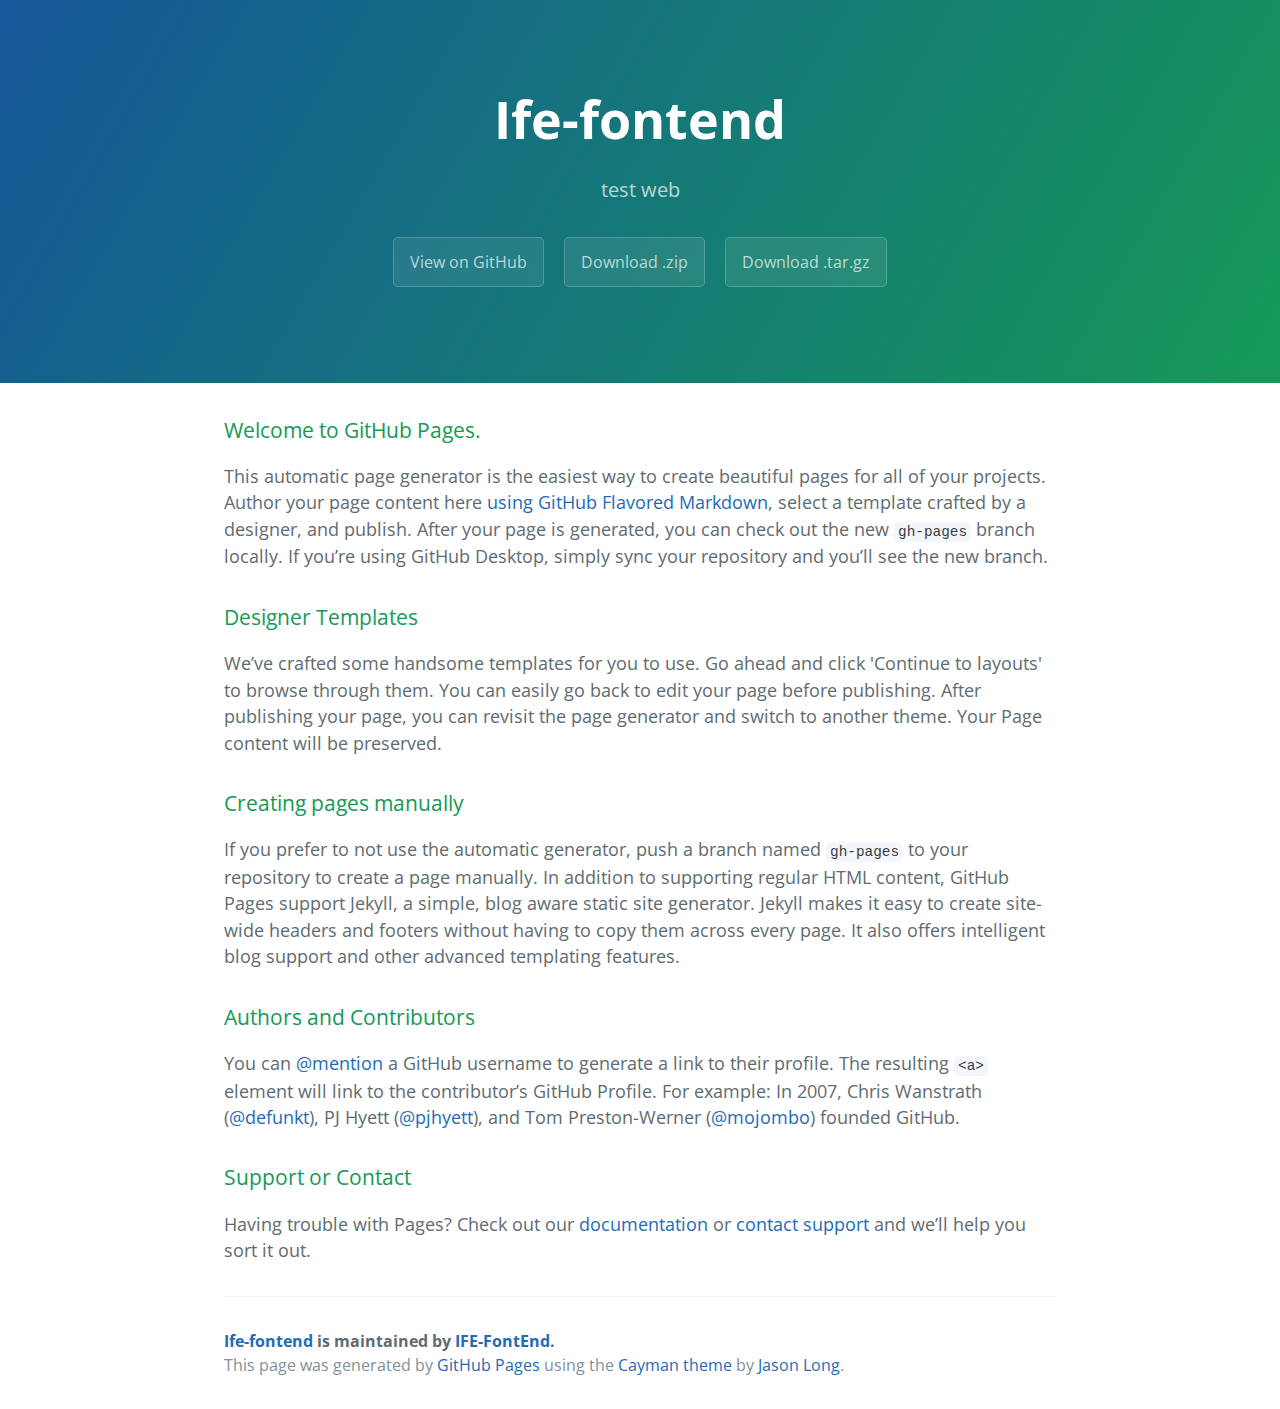
<file: index.html>
<!DOCTYPE html>
<html lang="en-us">
  <head>
    <meta charset="UTF-8">
    <title>Ife-fontend by IFE-FontEnd</title>
    <meta name="viewport" content="width=device-width, initial-scale=1">
    <link rel="stylesheet" type="text/css" href="stylesheets/normalize.css" media="screen">
    <link href='https://fonts.googleapis.com/css?family=Open+Sans:400,700' rel='stylesheet' type='text/css'>
    <link rel="stylesheet" type="text/css" href="stylesheets/stylesheet.css" media="screen">
    <link rel="stylesheet" type="text/css" href="stylesheets/github-light.css" media="screen">
  </head>
  <body>
    <section class="page-header">
      <h1 class="project-name">Ife-fontend</h1>
      <h2 class="project-tagline">test web</h2>
      <a href="https://github.com/IFE-FontEnd/IFE-FontEnd" class="btn">View on GitHub</a>
      <a href="https://github.com/IFE-FontEnd/IFE-FontEnd/zipball/master" class="btn">Download .zip</a>
      <a href="https://github.com/IFE-FontEnd/IFE-FontEnd/tarball/master" class="btn">Download .tar.gz</a>
    </section>

    <section class="main-content">
      <h3>
<a id="welcome-to-github-pages" class="anchor" href="#welcome-to-github-pages" aria-hidden="true"><span aria-hidden="true" class="octicon octicon-link"></span></a>Welcome to GitHub Pages.</h3>

<p>This automatic page generator is the easiest way to create beautiful pages for all of your projects. Author your page content here <a href="https://guides.github.com/features/mastering-markdown/">using GitHub Flavored Markdown</a>, select a template crafted by a designer, and publish. After your page is generated, you can check out the new <code>gh-pages</code> branch locally. If you’re using GitHub Desktop, simply sync your repository and you’ll see the new branch.</p>

<h3>
<a id="designer-templates" class="anchor" href="#designer-templates" aria-hidden="true"><span aria-hidden="true" class="octicon octicon-link"></span></a>Designer Templates</h3>

<p>We’ve crafted some handsome templates for you to use. Go ahead and click 'Continue to layouts' to browse through them. You can easily go back to edit your page before publishing. After publishing your page, you can revisit the page generator and switch to another theme. Your Page content will be preserved.</p>

<h3>
<a id="creating-pages-manually" class="anchor" href="#creating-pages-manually" aria-hidden="true"><span aria-hidden="true" class="octicon octicon-link"></span></a>Creating pages manually</h3>

<p>If you prefer to not use the automatic generator, push a branch named <code>gh-pages</code> to your repository to create a page manually. In addition to supporting regular HTML content, GitHub Pages support Jekyll, a simple, blog aware static site generator. Jekyll makes it easy to create site-wide headers and footers without having to copy them across every page. It also offers intelligent blog support and other advanced templating features.</p>

<h3>
<a id="authors-and-contributors" class="anchor" href="#authors-and-contributors" aria-hidden="true"><span aria-hidden="true" class="octicon octicon-link"></span></a>Authors and Contributors</h3>

<p>You can <a href="https://help.github.com/articles/basic-writing-and-formatting-syntax/#mentioning-users-and-teams" class="user-mention">@mention</a> a GitHub username to generate a link to their profile. The resulting <code>&lt;a&gt;</code> element will link to the contributor’s GitHub Profile. For example: In 2007, Chris Wanstrath (<a href="https://github.com/defunkt" class="user-mention">@defunkt</a>), PJ Hyett (<a href="https://github.com/pjhyett" class="user-mention">@pjhyett</a>), and Tom Preston-Werner (<a href="https://github.com/mojombo" class="user-mention">@mojombo</a>) founded GitHub.</p>

<h3>
<a id="support-or-contact" class="anchor" href="#support-or-contact" aria-hidden="true"><span aria-hidden="true" class="octicon octicon-link"></span></a>Support or Contact</h3>

<p>Having trouble with Pages? Check out our <a href="https://help.github.com/pages">documentation</a> or <a href="https://github.com/contact">contact support</a> and we’ll help you sort it out.</p>

      <footer class="site-footer">
        <span class="site-footer-owner"><a href="https://github.com/IFE-FontEnd/IFE-FontEnd">Ife-fontend</a> is maintained by <a href="https://github.com/IFE-FontEnd">IFE-FontEnd</a>.</span>

        <span class="site-footer-credits">This page was generated by <a href="https://pages.github.com">GitHub Pages</a> using the <a href="https://github.com/jasonlong/cayman-theme">Cayman theme</a> by <a href="https://twitter.com/jasonlong">Jason Long</a>.</span>
      </footer>

    </section>

  
  </body>
</html>
</file>
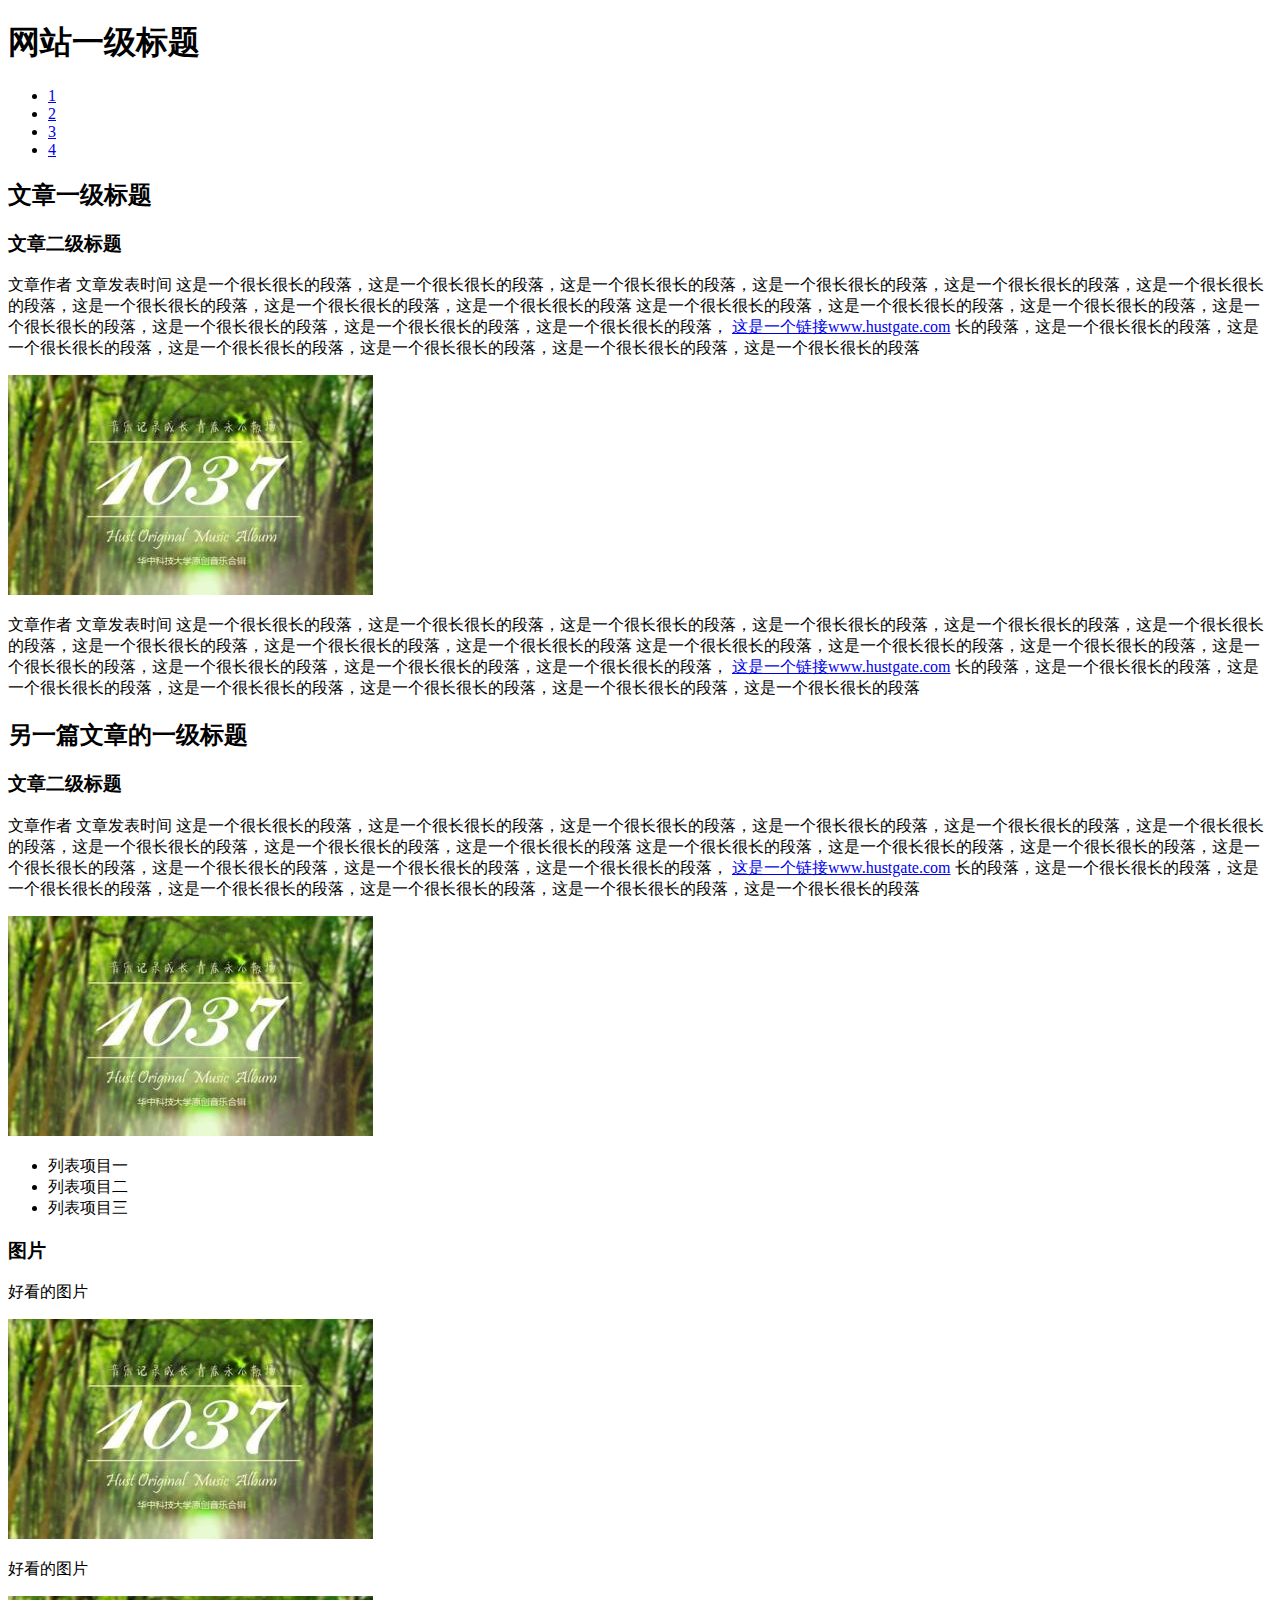
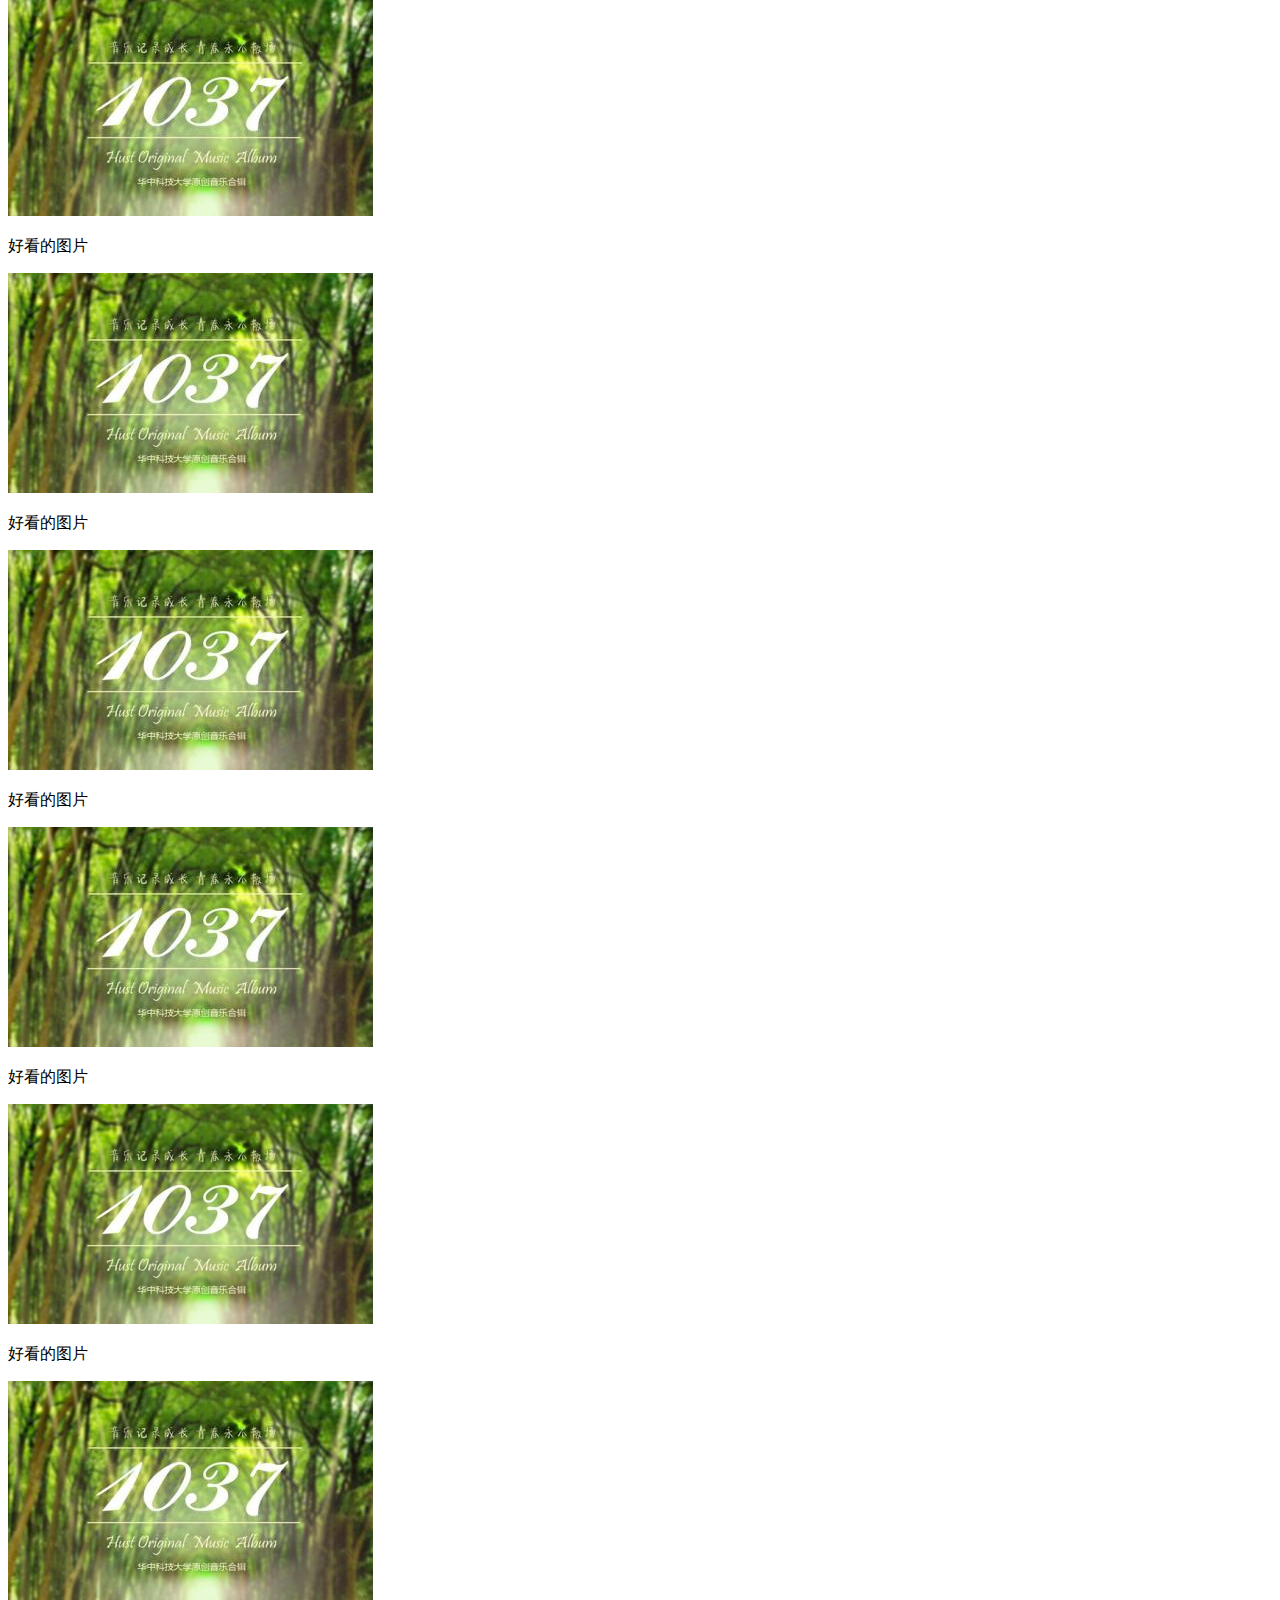
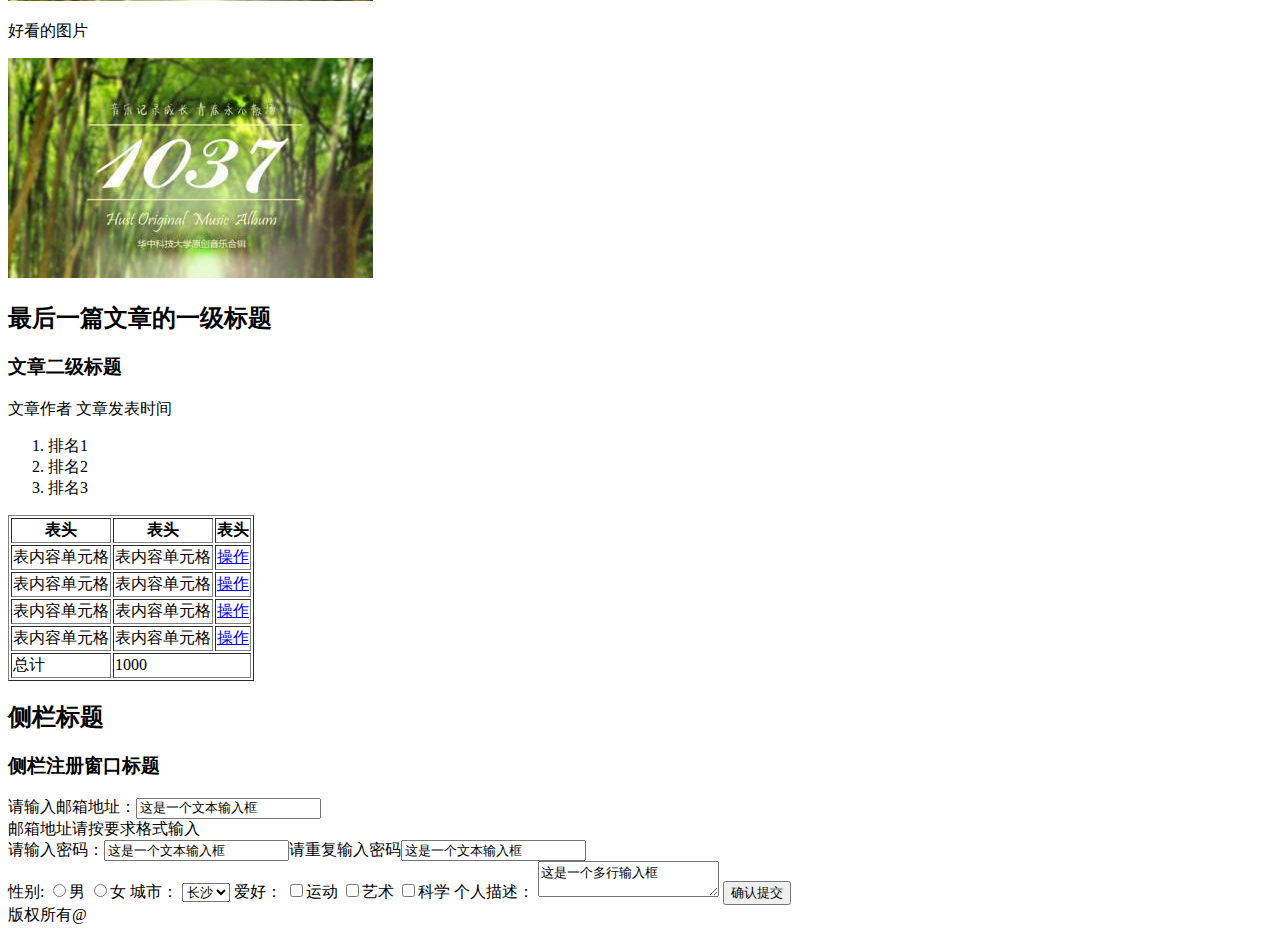
<file: task001/index.html>
<!DOCTYPE html>
<html>
<head>
	<meta charset=utf-8>
	<meta name=description content="">
	<meta name=viewport content="width=device-width, initial-scale=1">
	<title>IFE task1</title>
</head>
<body>
	<h1>网站一级标题</h1>
	<ul>
	    <li><a href="#">1</a></li>
	    <li><a href="#">2</a></li>
	    <li><a href="#">3</a></li>
	    <li><a href="#">4</a></li>
	</ul>
	<h2>文章一级标题</h2>
	<h3>文章二级标题</h3>
	<p>文章作者 文章发表时间

	这是一个很长很长的段落，这是一个很长很长的段落，这是一个很长很长的段落，这是一个很长很长的段落，这是一个很长很长的段落，这是一个很长很长的段落，这是一个很长很长的段落，这是一个很长很长的段落，这是一个很长很长的段落

	这是一个很长很长的段落，这是一个很长很长的段落，这是一个很长很长的段落，这是一个很长很长的段落，这是一个很长很长的段落，这是一个很长很长的段落，这是一个很长很长的段落，
	<a href="http://www.hustgate.com" target="view_window">这是一个链接www.hustgate.com</a>
	长的段落，这是一个很长很长的段落，这是一个很长很长的段落，这是一个很长很长的段落，这是一个很长很长的段落，这是一个很长很长的段落，这是一个很长很长的段落
	</p>
	<img src="1037.jpg" alt="华中科技大学">
	<p>文章作者 文章发表时间

	这是一个很长很长的段落，这是一个很长很长的段落，这是一个很长很长的段落，这是一个很长很长的段落，这是一个很长很长的段落，这是一个很长很长的段落，这是一个很长很长的段落，这是一个很长很长的段落，这是一个很长很长的段落

	这是一个很长很长的段落，这是一个很长很长的段落，这是一个很长很长的段落，这是一个很长很长的段落，这是一个很长很长的段落，这是一个很长很长的段落，这是一个很长很长的段落，
	<a href="http://www.hustgate.com" target="view_window">这是一个链接www.hustgate.com</a>
	长的段落，这是一个很长很长的段落，这是一个很长很长的段落，这是一个很长很长的段落，这是一个很长很长的段落，这是一个很长很长的段落，这是一个很长很长的段落
	</p>
	<h2>另一篇文章的一级标题</h2>
	<h3>文章二级标题</h3>
	<p>文章作者 文章发表时间

	这是一个很长很长的段落，这是一个很长很长的段落，这是一个很长很长的段落，这是一个很长很长的段落，这是一个很长很长的段落，这是一个很长很长的段落，这是一个很长很长的段落，这是一个很长很长的段落，这是一个很长很长的段落

	这是一个很长很长的段落，这是一个很长很长的段落，这是一个很长很长的段落，这是一个很长很长的段落，这是一个很长很长的段落，这是一个很长很长的段落，这是一个很长很长的段落，
	<a href="http://www.hustgate.com" target="view_window">这是一个链接www.hustgate.com</a>
	长的段落，这是一个很长很长的段落，这是一个很长很长的段落，这是一个很长很长的段落，这是一个很长很长的段落，这是一个很长很长的段落，这是一个很长很长的段落
	</p>
	<img src="1037.jpg" alt="华中科技大学">
	<ul>
	    <li>列表项目一</li>
	    <li>列表项目二</li>
	    <li>列表项目三</li>
	</ul>
	<h3>图片</h3>
	<p>好看的图片</p>
	<img src="1037.jpg" alt="华中科技大学">
	<p>好看的图片</p>
	<img src="1037.jpg" alt="华中科技大学">
	<p>好看的图片</p>
	<img src="1037.jpg" alt="华中科技大学">
	<p>好看的图片</p>
	<img src="1037.jpg" alt="华中科技大学">
	<p>好看的图片</p>
	<img src="1037.jpg" alt="华中科技大学">
	<p>好看的图片</p>
	<img src="1037.jpg" alt="华中科技大学">
	<p>好看的图片</p>
	<img src="1037.jpg" alt="华中科技大学">
	<p>好看的图片</p>
	<img src="1037.jpg" alt="华中科技大学">

	<h2>最后一篇文章的一级标题</h2>
	<h3>文章二级标题</h3>
	<p>文章作者 文章发表时间</p>
	<ol>
	    <li>排名1</li>
	    <li>排名2</li>
	    <li>排名3</li>
	</ol>
	<table border="1">
		<tr>
			<th>表头</th>
			<th>表头</th>
			<th>表头</th>
		</tr>
		<tr>
			<td>表内容单元格</td>
			<td>表内容单元格</td>
			<td><a href="#">操作</a></td>
		</tr><tr>
			<td>表内容单元格</td>
			<td>表内容单元格</td>
			<td><a href="#">操作</a></td>
		</tr><tr>
			<td>表内容单元格</td>
			<td>表内容单元格</td>
			<td><a href="#">操作</a></td>
		</tr><tr>
			<td>表内容单元格</td>
			<td>表内容单元格</td>
			<td><a href="#">操作</a></td>
		</tr>
		<tr>
			<td>总计</td>
			<td colspan="2">1000</td>
		</tr>
	</table>
	<h2>侧栏标题</h2>
	<h3>侧栏注册窗口标题</h3>
	<ul style="list-style:none;margin: 0;padding: 0;">
	    <li>
	    	<span>请输入邮箱地址：<input type="text" value="这是一个文本输入框"></input></span>
	    </li>
	    <li>邮箱地址请按要求格式输入</li>
	    <li><span>请输入密码：</span><input type="text" value="这是一个文本输入框"></input><span>请重复输入密码</span><input type="text" value="这是一个文本输入框"></input></li>
	    <li>
	    	<form>
	    		<label>性别:</label>
	    		<input type="radio" value="1" name="sex"></input><span>男</span>
	    		<input type="radio" value="2" name="sex"></input><span>女</span>

	    		<label>城市：</label>
	    		<select>
	    			<option>长沙</option>
	    			<option>武汉</option>
	    			<option>杭州</option>
	    		</select>

	    		<label>爱好：</label>
	    		<input type="checkbox" value="4" name="city"></input><span>运动</span>
	    		<input type="checkbox" value="4" name="city"></input><span>艺术</span>
	    		<input type="checkbox" value="4" name="city"></input><span>科学</span>
	    		
	    		<span>个人描述：</span>
	    		<textarea>这是一个多行输入框</textarea>
	    		<input type="submit" value="确认提交"></input>
	    	</form>
	    </li>
	    <li>版权所有@</li>
	</ul>
</body>
</html>
</file>
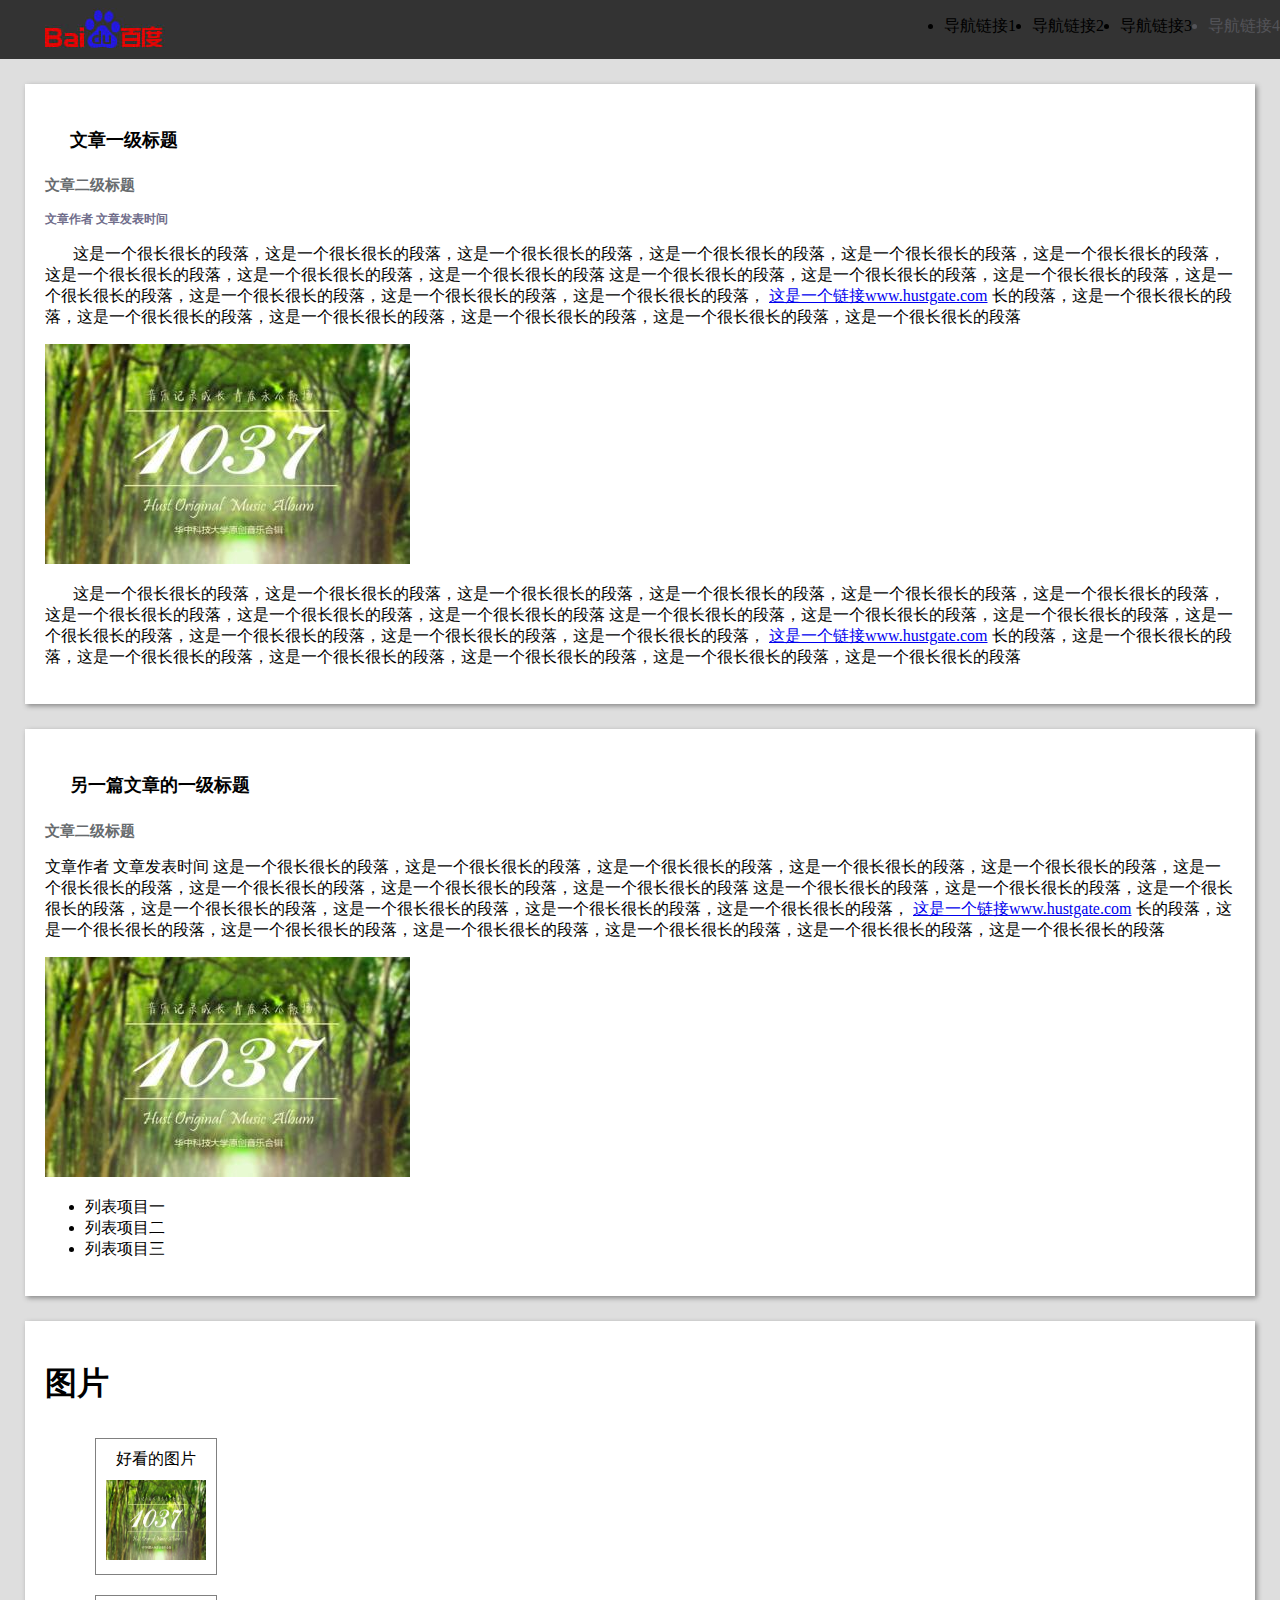
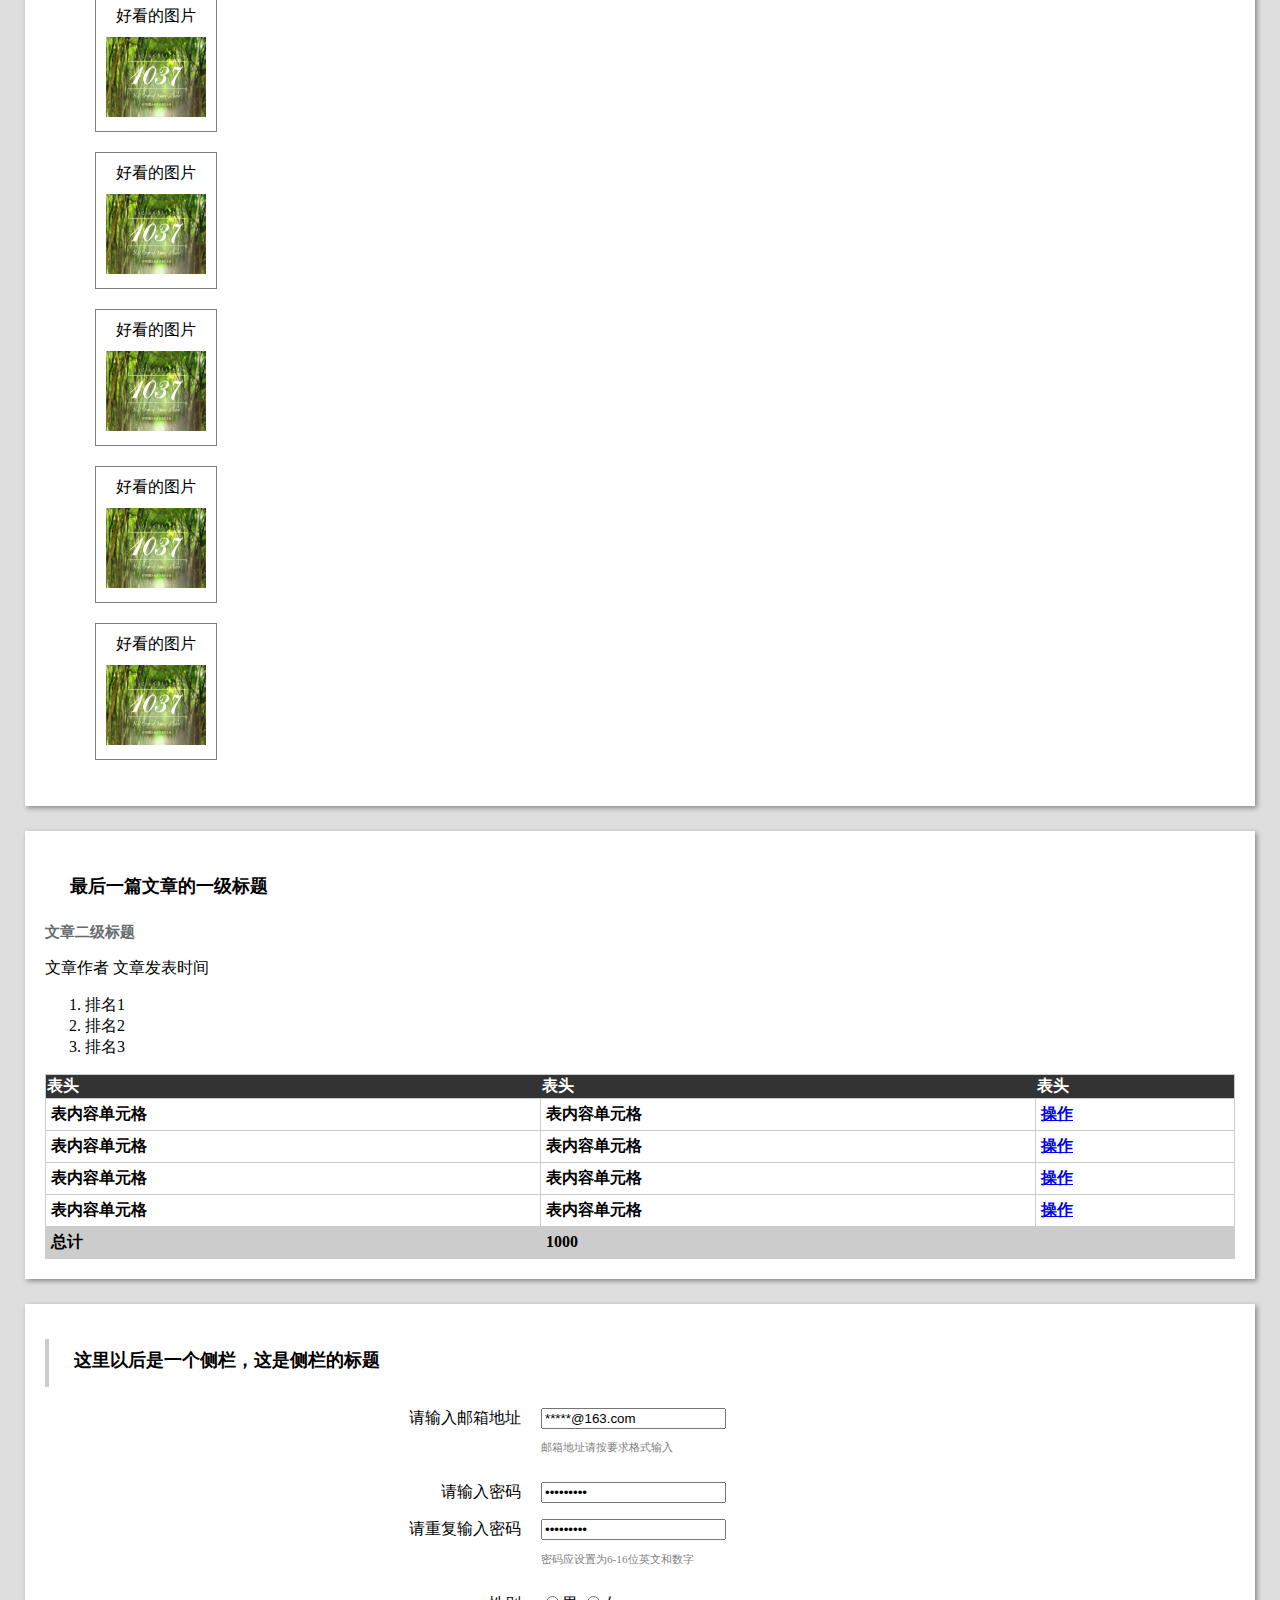
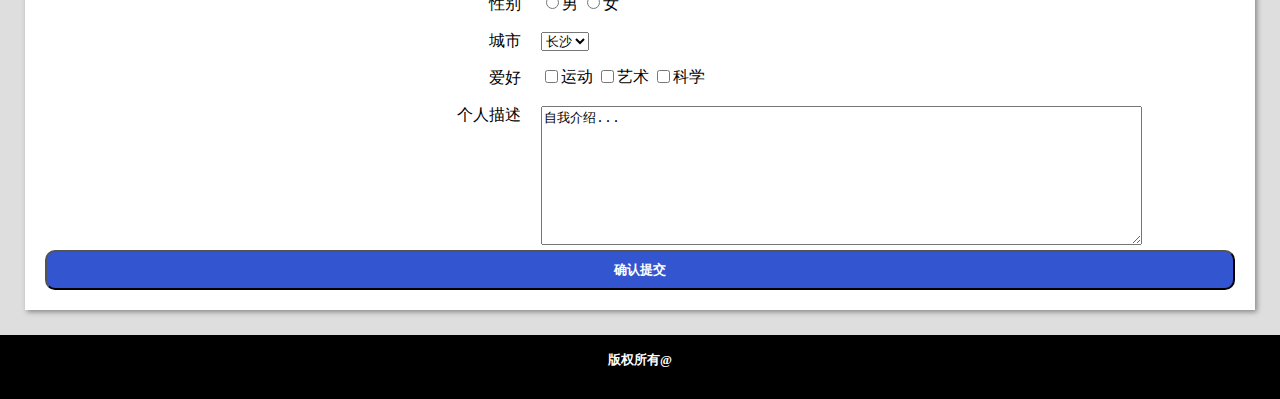
<file: task002/index.html>
<!DOCTYPE html>
<html>
<head>
	<meta charset=utf-8>
	<meta name=description content="">
	<meta name=viewport content="width=device-width, initial-scale=1">
	<title>IFE task1</title>
	<link rel="stylesheet" type="text/css" href="style.css">
</head>
<body>
	<header>
		<img src="images/baidu.png" alt="">
		<ul>
		    <li>导航链接1</li>
		    <li>导航链接2</li>
		    <li>导航链接3</li>
		    <li class="header_li">导航链接4</li>
			<!--新添加的空div，它和浮动元素同一级别，且位于最后-->
		</ul>
		<div style="clear:both;"></div>
	</header>

	<section id="sec1">
		<h2>文章一级标题</h2>
		<h3>文章二级标题</h3>
		<h4>文章作者 文章发表时间</h4>

		<p>
			&nbsp&nbsp&nbsp&nbsp&nbsp&nbsp&nbsp这是一个很长很长的段落，这是一个很长很长的段落，这是一个很长很长的段落，这是一个很长很长的段落，这是一个很长很长的段落，这是一个很长很长的段落，这是一个很长很长的段落，这是一个很长很长的段落，这是一个很长很长的段落

			这是一个很长很长的段落，这是一个很长很长的段落，这是一个很长很长的段落，这是一个很长很长的段落，这是一个很长很长的段落，这是一个很长很长的段落，这是一个很长很长的段落，
			<a href="http://www.hustgate.com" target="view_window">这是一个链接www.hustgate.com</a>
			长的段落，这是一个很长很长的段落，这是一个很长很长的段落，这是一个很长很长的段落，这是一个很长很长的段落，这是一个很长很长的段落，这是一个很长很长的段落
		</p>
		<img src="images/1037.jpg" alt="华中科技大学">

		<p>
			&nbsp&nbsp&nbsp&nbsp&nbsp&nbsp&nbsp这是一个很长很长的段落，这是一个很长很长的段落，这是一个很长很长的段落，这是一个很长很长的段落，这是一个很长很长的段落，这是一个很长很长的段落，这是一个很长很长的段落，这是一个很长很长的段落，这是一个很长很长的段落

			这是一个很长很长的段落，这是一个很长很长的段落，这是一个很长很长的段落，这是一个很长很长的段落，这是一个很长很长的段落，这是一个很长很长的段落，这是一个很长很长的段落，
			<a href="http://www.hustgate.com" target="view_window">这是一个链接www.hustgate.com</a>
			长的段落，这是一个很长很长的段落，这是一个很长很长的段落，这是一个很长很长的段落，这是一个很长很长的段落，这是一个很长很长的段落，这是一个很长很长的段落
		</p>
	</section>

	<section id="sec2">
		<h2>另一篇文章的一级标题</h2>
		<h3>文章二级标题</h3>
		<p>文章作者 文章发表时间

		这是一个很长很长的段落，这是一个很长很长的段落，这是一个很长很长的段落，这是一个很长很长的段落，这是一个很长很长的段落，这是一个很长很长的段落，这是一个很长很长的段落，这是一个很长很长的段落，这是一个很长很长的段落

		这是一个很长很长的段落，这是一个很长很长的段落，这是一个很长很长的段落，这是一个很长很长的段落，这是一个很长很长的段落，这是一个很长很长的段落，这是一个很长很长的段落，
		<a href="http://www.hustgate.com" target="view_window">这是一个链接www.hustgate.com</a>
		长的段落，这是一个很长很长的段落，这是一个很长很长的段落，这是一个很长很长的段落，这是一个很长很长的段落，这是一个很长很长的段落，这是一个很长很长的段落
		</p>
		<img src="images/1037.jpg" alt="华中科技大学">
		<ul>
		    <li>列表项目一</li>
		    <li>列表项目二</li>
		    <li>列表项目三</li>
		</ul>
	</section>

	<section id="sec3">
		<h1>图片</h1>
		<ul class="box">
			<li class="imgbox">
				<div>
					<p>好看的图片</p>
					<img src="images/1037.jpg" alt="华中科技大学">
				</div>
			</li>
			<li class="imgbox">
				<div>
					<p>好看的图片</p>
					<img src="images/1037.jpg" alt="华中科技大学">
				</div>
			</li>
			<li class="imgbox">
				<div>
					<p>好看的图片</p>
					<img src="images/1037.jpg" alt="华中科技大学">
				</div>
			</li>
			<li class="imgbox">
				<div>
					<p>好看的图片</p>
					<img src="images/1037.jpg" alt="华中科技大学">
				</div>
			</li>
			<li class="imgbox">
				<div>
					<p>好看的图片</p>
					<img src="images/1037.jpg" alt="华中科技大学">
				</div>
			</li>
			<li class="imgbox">
				<div>
					<p>好看的图片</p>
					<img src="images/1037.jpg" alt="华中科技大学">
				</div>
			</li>
			<div style="clear:both;"></div> 
			<!--新添加的空div，它和浮动元素同一级别，且位于最后-->
		</ul>
		</section>

		<section id="sec4">
		<h2>最后一篇文章的一级标题</h2>
		<h3>文章二级标题</h3>
		<p>文章作者 文章发表时间</p>
		<ol>
		    <li>排名1</li>
		    <li>排名2</li>
		    <li>排名3</li>
		</ol>
		<table>
			<thead>
				<tr class="th">
					<th>表头</th>
					<th>表头</th>
					<th>表头</th>
				</tr>
			</thead>
			<tbody>
				<tr>
					<td>表内容单元格</td>
					<td>表内容单元格</td>
					<td><a href="#">操作</a></td>
				</tr>
				<tr>
					<td>表内容单元格</td>
					<td>表内容单元格</td>
					<td><a href="#">操作</a></td>
				</tr>
				<tr>
					<td>表内容单元格</td>
					<td>表内容单元格</td>
					<td><a href="#">操作</a></td>
				</tr>
				<tr>
					<td>表内容单元格</td>
					<td>表内容单元格</td>
					<td><a href="#">操作</a></td>
				</tr>
			</tbody>
			<tfoot>
				<tr class="sum">
					<td>总计</td>
					<td colspan="2">1000</td>
				</tr>
			</tfoot>
			
		</table>
	</section>

	<section id="sec5">
		<div class="h2">
			<h2>这里以后是一个侧栏，这是侧栏的标题</h2>
		</div>
		<form id="user_info">
	   		<div class="info_box">
		    	<label>请输入邮箱地址</label>
		    	<div class="form_block">
			    	<input type="text" value="*****@163.com"></input>
				    <p class="request">邮箱地址请按要求格式输入</p>
		    	</div>
	    	</div>

	    	<div class="info_box">
	    		 <label>请输入密码</label>
	    		 <input type="password" value="这是一个文本输入框"></input>
	    	</div>
	    	<div class="info_box">
			    <label>请重复输入密码</label>
			    <div class="form_block">
				    <input type="password" value="这是一个文本输入框"></input>
				    <p class="request">密码应设置为6-16位英文和数字</p>
			    </div>
	    	</div>

	    	<div class="info_box">
	    		<label>性别</label>
	    		<input type="radio" value="1" name="sex"></input><span>男</span>
	    		<input type="radio" value="2" name="sex"></input><span>女</span>
			</div>

			<div class="info_box">
	    		<label>城市</label>
	    		<select>
	    			<option>长沙</option>
	    			<option>武汉</option>
	    			<option>杭州</option>
	    		</select>
	    	</div>

	    	<div class="info_box">
	    		<label>爱好</label>
	    		<input type="checkbox" value="4" name="city"></input><span>运动</span>
	    		<input type="checkbox" value="4" name="city"></input><span>艺术</span>
	    		<input type="checkbox" value="4" name="city"></input><span>科学</span>
	    	</div>

	    	<div class="info_box">	
	    		<label>个人描述</label>
	    		<textarea>自我介绍...</textarea>
	    	</div>
	    	<div class="info_box">
	    		<input type="submit" value="确认提交" class="submit"></input>
	    	</div>
			<div style="clear:both;"></div> 
			<!--新添加的空div，它和浮动元素同一级别，且位于最后-->
		</form>
	</section>

	<footer>
	    版权所有@
	</footer>
</body>
</html>
</file>
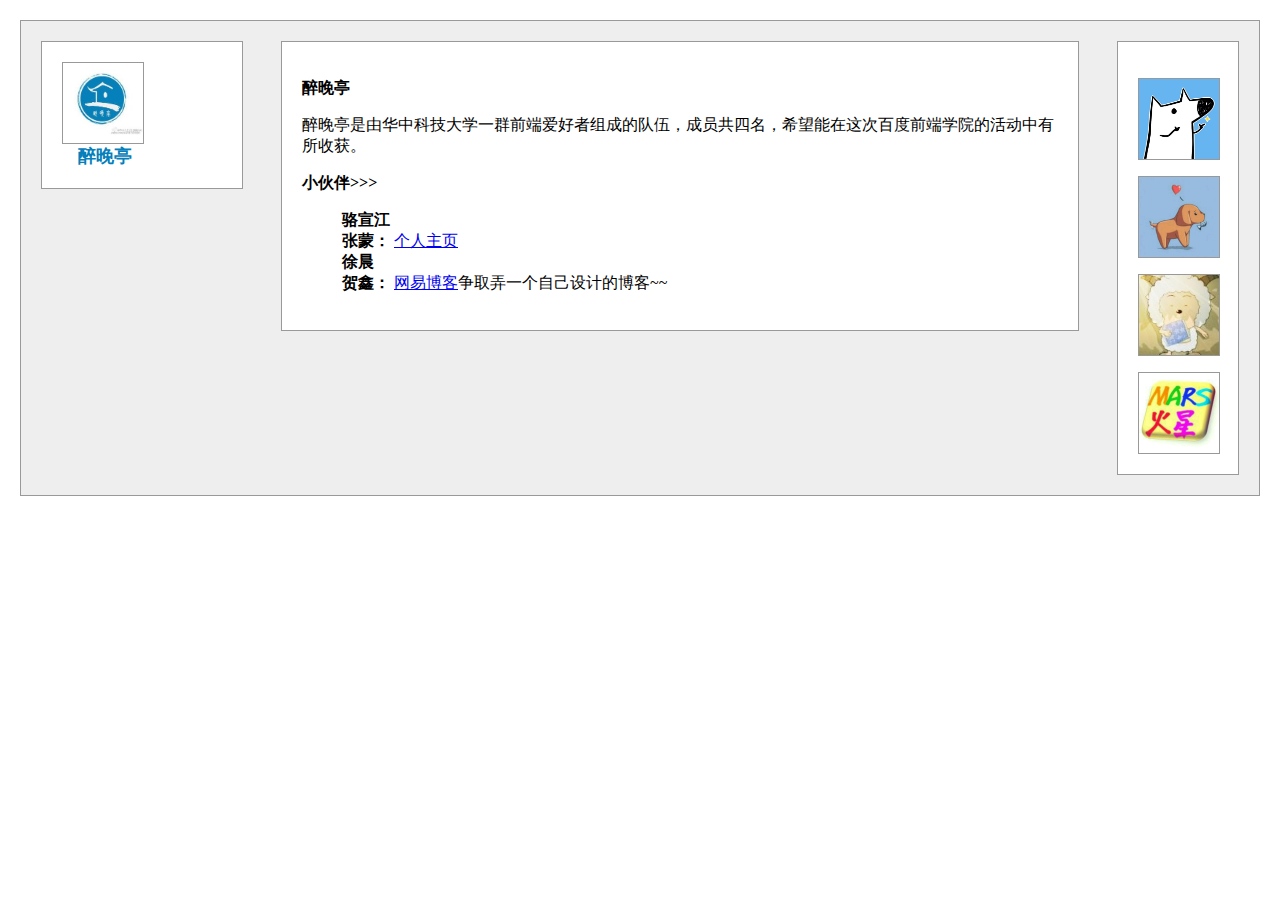
<file: task003/index.html>
<!DOCTYPE html>
<html>
<head>
	<meta charset=utf-8>
	<meta name=description content="">
	<meta name=viewport content="width=device-width, initial-scale=1.0">
	<title>task_1_3_1</title>
	<link rel="stylesheet" type="text/css" href="style.css">
</head>
<body>
	<div id="box">
		<div class="left">
			<div class="teamlogo">
				<img src="images/zuiwan.jpg" alt="">
			</div>
			<span>醉晚亭</span>
			<div style="clear: both;"></div>
		</div>

		<div class="right">
			<div class="person">
				<img src="images/zhang.jpg" alt="">
			</div>
			<div class="person">
				<img src="images/jin.jpg">
			</div>
			<div class="person">
				<img src="images/xu.jpg">
			</div>
			<div class="person">
				<img src="images/he.jpg" alt="">
			</div>
		</div>

		<div class="center">
			<p>
				<b>醉晚亭</b>
				<p>
					醉晚亭是由华中科技大学一群前端爱好者组成的队伍，成员共四名，希望能在这次百度前端学院的活动中有所收获。
				</p>
				<b>小伙伴>>></b>
				<ul style="list-style: none;">
				    <li>
				    <li>
				    	<b>骆宣江</b>
				    </li>
				    	<b>张蒙：</b>
				    	<a href="http://d12mnit.github.io/">个人主页</a>
				    </li>
				    <li>
				    	<b>徐晨</b>
				    </li>
				    <li>
				    	<b>贺鑫：</b>
				    	<a href="http://blog.163.com/hexin_mars_blog/">网易博客</a>争取弄一个自己设计的博客~~
				    </li>
				</ul>
			</p>
		</div>
		<div style="clear: both;"></div>
	</div>
</body>
</html>
</file>
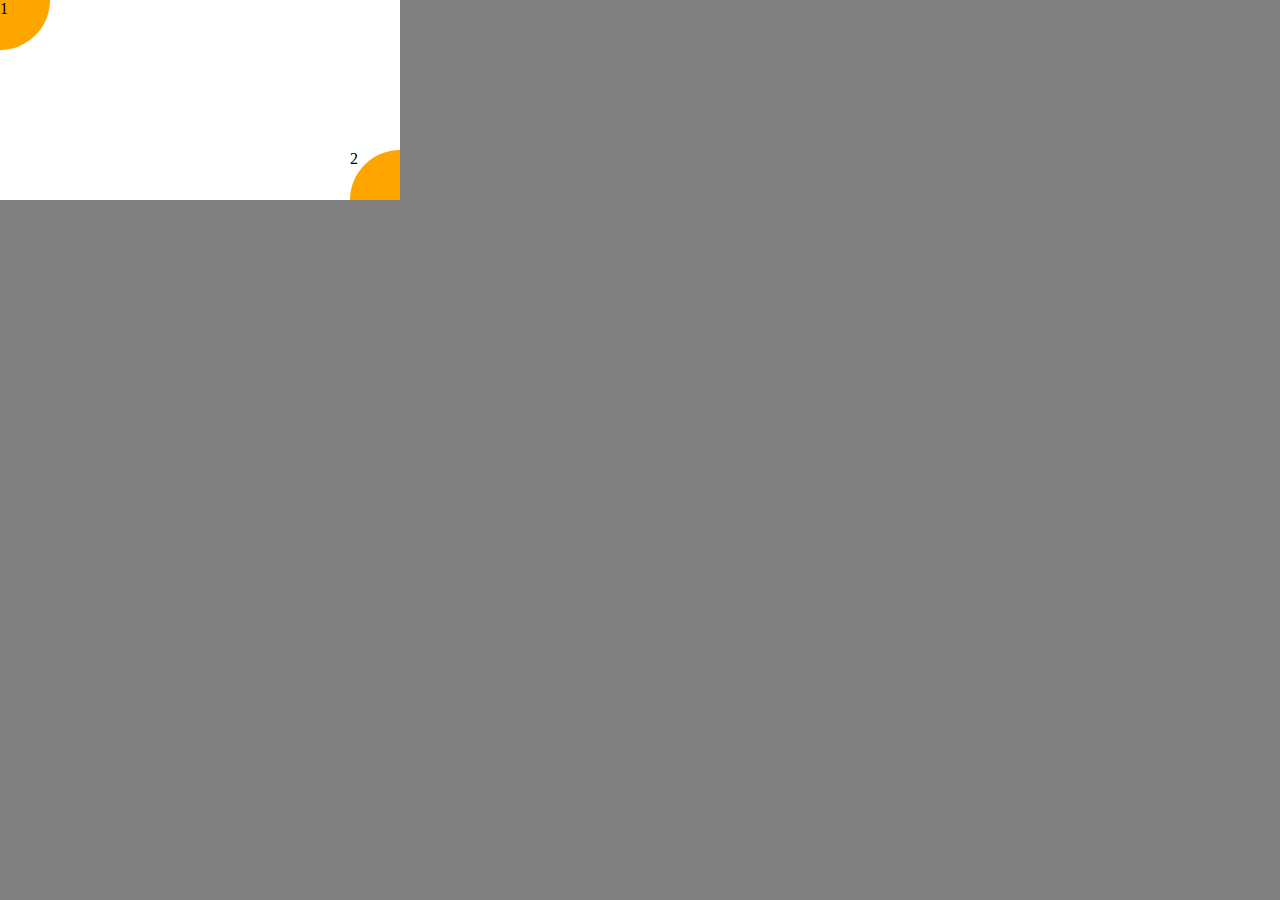
<file: task004/index.html>
<!DOCTYPE html>
<html>
    <head>
        <title>定位与居中问题</title>
        <meta charset=utf-8>
        <script src="http://libs.baidu.com/jquery/1.9.0/jquery.js" type="text/javascript"></script>
        <link rel="stylesheet" type="text/css" href="style.css">
    </head>
    
    <body>
        <div id="box">
        	<div class="round" id="round1" >1</div>
        	<div class="round" id="round2" >2</div>
        </div>
        
        <script type="text/javascript">
        
        	var windowWidth  = $(window).width()  ; 
			var windowHeight = $(window).height() ;
			var leftSpace = (windowWidth - 400)*0.5 ;
			var topSpace  = (windowHeight- 200)*0.5 ;
        	$("#box").css("left",leftSpace);
        	$("#box").css("top",topSpace);

			$(window).resize(function(){
			var windowWidth  = $(window).width()  ; 
			var windowHeight = $(window).height() ;
			var leftSpace = (windowWidth - 400)*0.5 ;
			var topSpace  = (windowHeight- 200)*0.5 ;
        	$("#box").css("left",leftSpace);
        	$("#box").css("top",topSpace);
			//jquery
			});

			

        </script>
    </body>
</html>
</file>
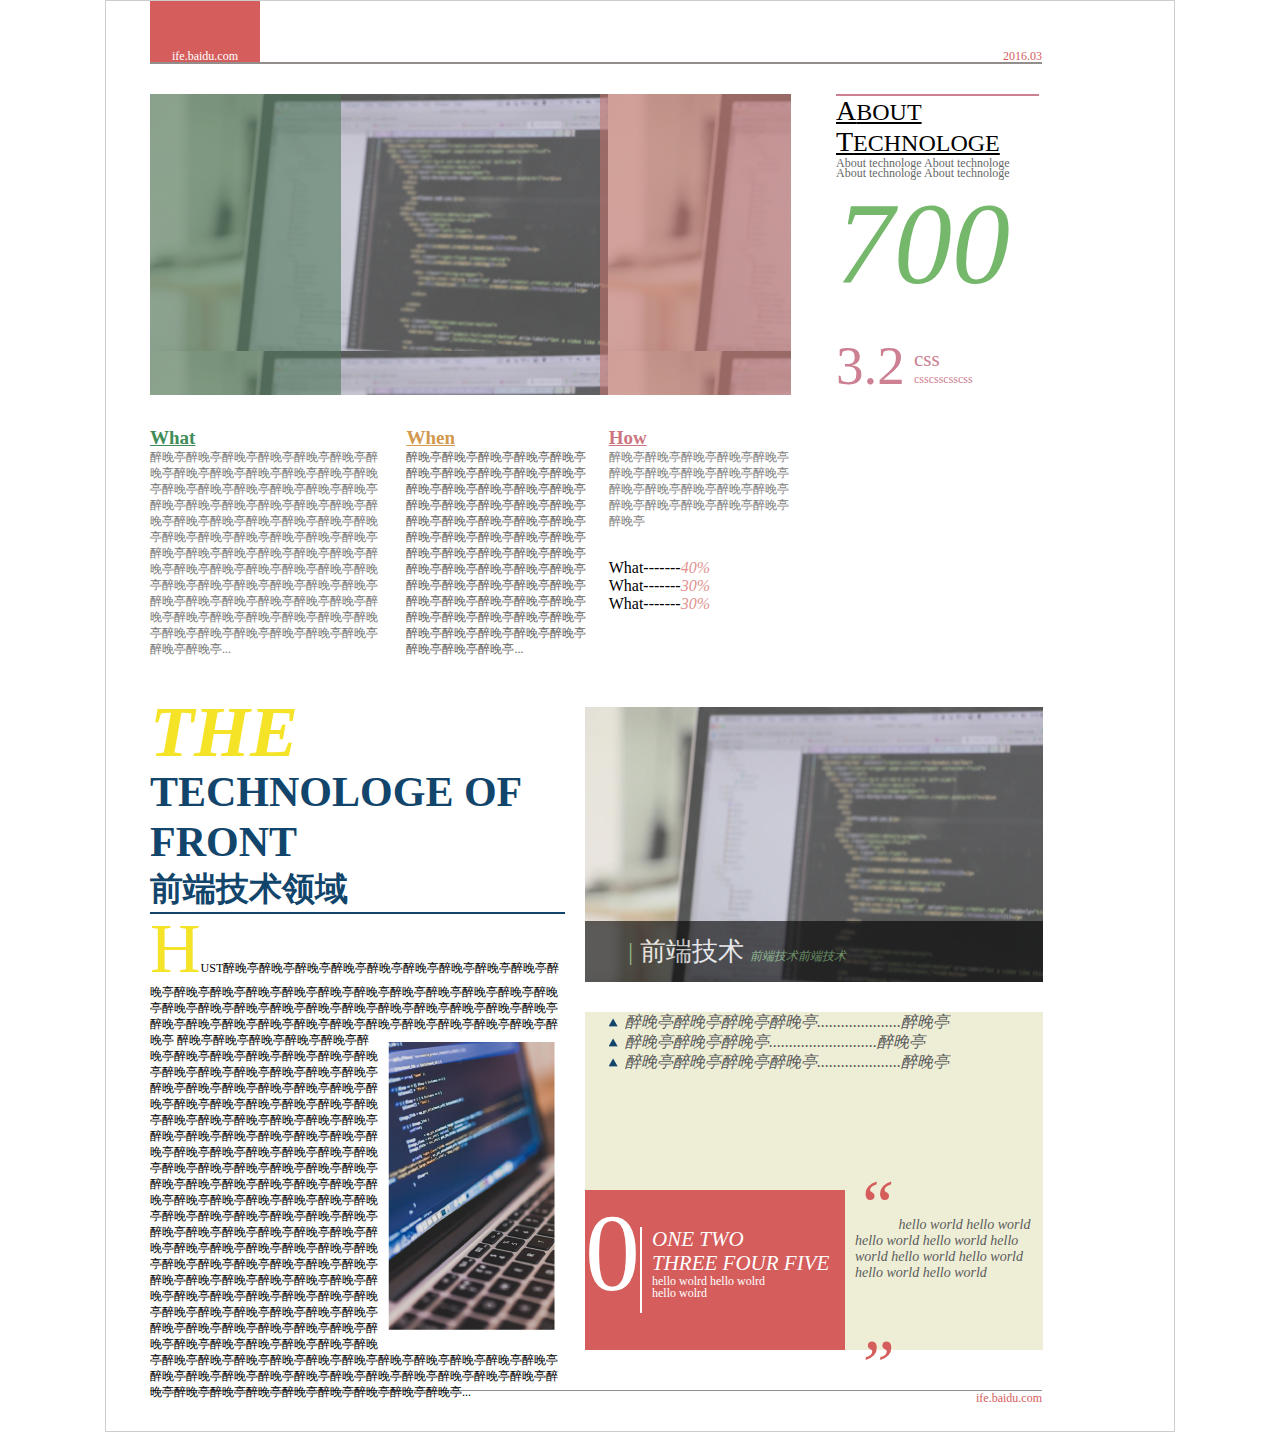
<file: task006/index.html>
<!DOCTYPE html>
<html>
<head>
	<meta charset=utf-8>
	<meta name=description content="">
	<meta name=viewport content="width=device-width, initial-scale=1">
	<title>通过HTML及CSS模拟报纸排版</title>
	<link rel="stylesheet" type="text/css" href="style.css">
</head>
<body>

	<div id="content">

		<header>
			<div class="box">
				<span>ife.baidu.com</span>
			</div>
			<span class="time">2016.03</span>
		</header>

		<section id="se1">
			<div id="banner">
				<div class="banner_left"></div>
				<div class="banner_right"></div>
			</div>
			<div id="banner_title">
				<u><p>ABOUT</p></u>
				<u><p>TECHNOLOGE</p></u>
				<p class="sub_title">About technologe About technologe</p>
				<p class="sub_title">About technologe About technologe</p>
				<em><p class="num700">700</p></em>
				<p class="num32">3.2</p>
				<div class="css">
					<p class="css_top">css</p>
					<p class="css_bottom">csscsscsscss</p>
				</div>
			</div>
		</section>

		<section id="sec2">
			<div id="passage1">	
				<div class="what">
					<h2 class="what_h">What</h2>
					<p>
						醉晚亭醉晚亭醉晚亭醉晚亭醉晚亭醉晚亭醉晚亭醉晚亭醉晚亭醉晚亭醉晚亭醉晚亭醉晚亭醉晚亭醉晚亭醉晚亭醉晚亭醉晚亭醉晚亭醉晚亭醉晚亭醉晚亭醉晚亭醉晚亭醉晚亭醉晚亭醉晚亭醉晚亭醉晚亭醉晚亭醉晚亭醉晚亭醉晚亭醉晚亭醉晚亭醉晚亭醉晚亭醉晚亭醉晚亭醉晚亭醉晚亭醉晚亭醉晚亭醉晚亭醉晚亭醉晚亭醉晚亭醉晚亭醉晚亭醉晚亭醉晚亭醉晚亭醉晚亭醉晚亭醉晚亭醉晚亭醉晚亭醉晚亭醉晚亭醉晚亭醉晚亭醉晚亭醉晚亭醉晚亭醉晚亭醉晚亭醉晚亭醉晚亭醉晚亭醉晚亭醉晚亭醉晚亭醉晚亭醉晚亭醉晚亭醉晚亭醉晚亭醉晚亭...
					</p>
				</div>
				<div class="when">
					<h2 class="when_h">When</h2>
					<p>
						醉晚亭醉晚亭醉晚亭醉晚亭醉晚亭醉晚亭醉晚亭醉晚亭醉晚亭醉晚亭醉晚亭醉晚亭醉晚亭醉晚亭醉晚亭醉晚亭醉晚亭醉晚亭醉晚亭醉晚亭醉晚亭醉晚亭醉晚亭醉晚亭醉晚亭醉晚亭醉晚亭醉晚亭醉晚亭醉晚亭醉晚亭醉晚亭醉晚亭醉晚亭醉晚亭醉晚亭醉晚亭醉晚亭醉晚亭醉晚亭醉晚亭醉晚亭醉晚亭醉晚亭醉晚亭醉晚亭醉晚亭醉晚亭醉晚亭醉晚亭醉晚亭醉晚亭醉晚亭醉晚亭醉晚亭醉晚亭醉晚亭醉晚亭醉晚亭醉晚亭醉晚亭醉晚亭醉晚亭...
					</p>
				</div>
				<div class="how">
					<h2 class="how_h">How</h2>
					<p>
						醉晚亭醉晚亭醉晚亭醉晚亭醉晚亭醉晚亭醉晚亭醉晚亭醉晚亭醉晚亭醉晚亭醉晚亭醉晚亭醉晚亭醉晚亭醉晚亭醉晚亭醉晚亭醉晚亭醉晚亭醉晚亭
					</p>
					<ul>
						<li>What-------<span>40%</span></li>
						<li>What-------<span>30%</span></li>
						<li>What-------<span>30%</span></li>
					</ul>
				</div>
			</div>
			<div style="clear: both;"></div>
		</section>

		<section id="sec3">
			<div id="sec3_left">
				<div id="left_top">
					<p class="p1">
						<span>THE </span>
						TECHNOLOGE OF FRONT
					</p>
					<P class="p2">前端技术领域</P>
				</div>
				
				<div id="left_bottom">
					<p>
						HUST醉晚亭醉晚亭醉晚亭醉晚亭醉晚亭醉晚亭醉晚亭醉晚亭醉晚亭醉晚亭醉晚亭醉晚亭醉晚亭醉晚亭醉晚亭醉晚亭醉晚亭醉晚亭醉晚亭醉晚亭醉晚亭醉晚亭醉晚亭醉晚亭醉晚亭醉晚亭醉晚亭醉晚亭醉晚亭醉晚亭醉晚亭醉晚亭醉晚亭醉晚亭醉晚亭醉晚亭醉晚亭醉晚亭醉晚亭醉晚亭醉晚亭醉晚亭醉晚亭醉晚亭
						<img src="images/task_1_6_1_11.png" alt="">
						醉晚亭醉晚亭醉晚亭醉晚亭醉晚亭醉晚亭醉晚亭醉晚亭醉晚亭醉晚亭醉晚亭醉晚亭醉晚亭醉晚亭醉晚亭醉晚亭醉晚亭醉晚亭醉晚亭醉晚亭醉晚亭醉晚亭醉晚亭醉晚亭醉晚亭醉晚亭醉晚亭醉晚亭醉晚亭醉晚亭醉晚亭醉晚亭醉晚亭醉晚亭醉晚亭醉晚亭醉晚亭醉晚亭醉晚亭醉晚亭醉晚亭醉晚亭醉晚亭醉晚亭醉晚亭醉晚亭醉晚亭醉晚亭醉晚亭醉晚亭醉晚亭醉晚亭醉晚亭醉晚亭醉晚亭醉晚亭醉晚亭醉晚亭醉晚亭醉晚亭醉晚亭醉晚亭醉晚亭醉晚亭醉晚亭醉晚亭醉晚亭醉晚亭醉晚亭醉晚亭醉晚亭醉晚亭醉晚亭醉晚亭醉晚亭醉晚亭醉晚亭醉晚亭醉晚亭醉晚亭醉晚亭醉晚亭醉晚亭醉晚亭醉晚亭醉晚亭醉晚亭醉晚亭醉晚亭醉晚亭醉晚亭醉晚亭醉晚亭醉晚亭醉晚亭醉晚亭醉晚亭醉晚亭醉晚亭醉晚亭醉晚亭醉晚亭醉晚亭醉晚亭醉晚亭醉晚亭醉晚亭醉晚亭醉晚亭醉晚亭醉晚亭醉晚亭醉晚亭醉晚亭醉晚亭醉晚亭醉晚亭醉晚亭醉晚亭醉晚亭醉晚亭醉晚亭醉晚亭醉晚亭醉晚亭醉晚亭醉晚亭醉晚亭醉晚亭醉晚亭醉晚亭醉晚亭醉晚亭醉晚亭醉晚亭醉晚亭醉晚亭醉晚亭醉晚亭醉晚亭醉晚亭醉晚亭醉晚亭醉晚亭醉晚亭醉晚亭醉晚亭醉晚亭醉晚亭醉晚亭醉晚亭醉晚亭醉晚亭醉晚亭醉晚亭醉晚亭醉晚亭...
					</p>
				</div>
				<div style="clear: both;"></div>
			</div>
			<div id="sec3_right">
				<div id="right_top">
					<img src="images/task_1_6_1_03.png" alt="">
					<div id="pic_intro">
						<p>
							<span class="pic_span1">|</span>
							前端技术
							<span class="pic_span2">前端技术前端技术</span>
						</p>
					</div>
				</div>
				<div id="right_bottom">
					<ul>
					    <li>醉晚亭醉晚亭醉晚亭醉晚亭.....................醉晚亭</li>
					    <li>醉晚亭醉晚亭醉晚亭...........................醉晚亭</li>
					    <li>醉晚亭醉晚亭醉晚亭醉晚亭.....................醉晚亭</li>
					</ul>
					<div class="end">
						<div class="pink">
							<p class="zero">0</p>
							<div class="number">
								<p class="num">ONE TWO</p>
								<p class="num">THREE FOUR FIVE</p>
								<p class="num_bottom">hello wolrd hello wolrd</p>
								<p class="num_bottom">hello wolrd</p>
							</div>
						</div>
						<div class="hello">
							<p>
								<span>“</span>
								hello world hello world hello world hello world hello world hello world hello world hello world hello world 

							</p>	
								<span>”</span>
						</div>
					</div>
				</div>
			</div>
		</section>

		<footer>
			<p>ife.baidu.com</p>
		</footer>
	</div>
</body>
</html>
</file>
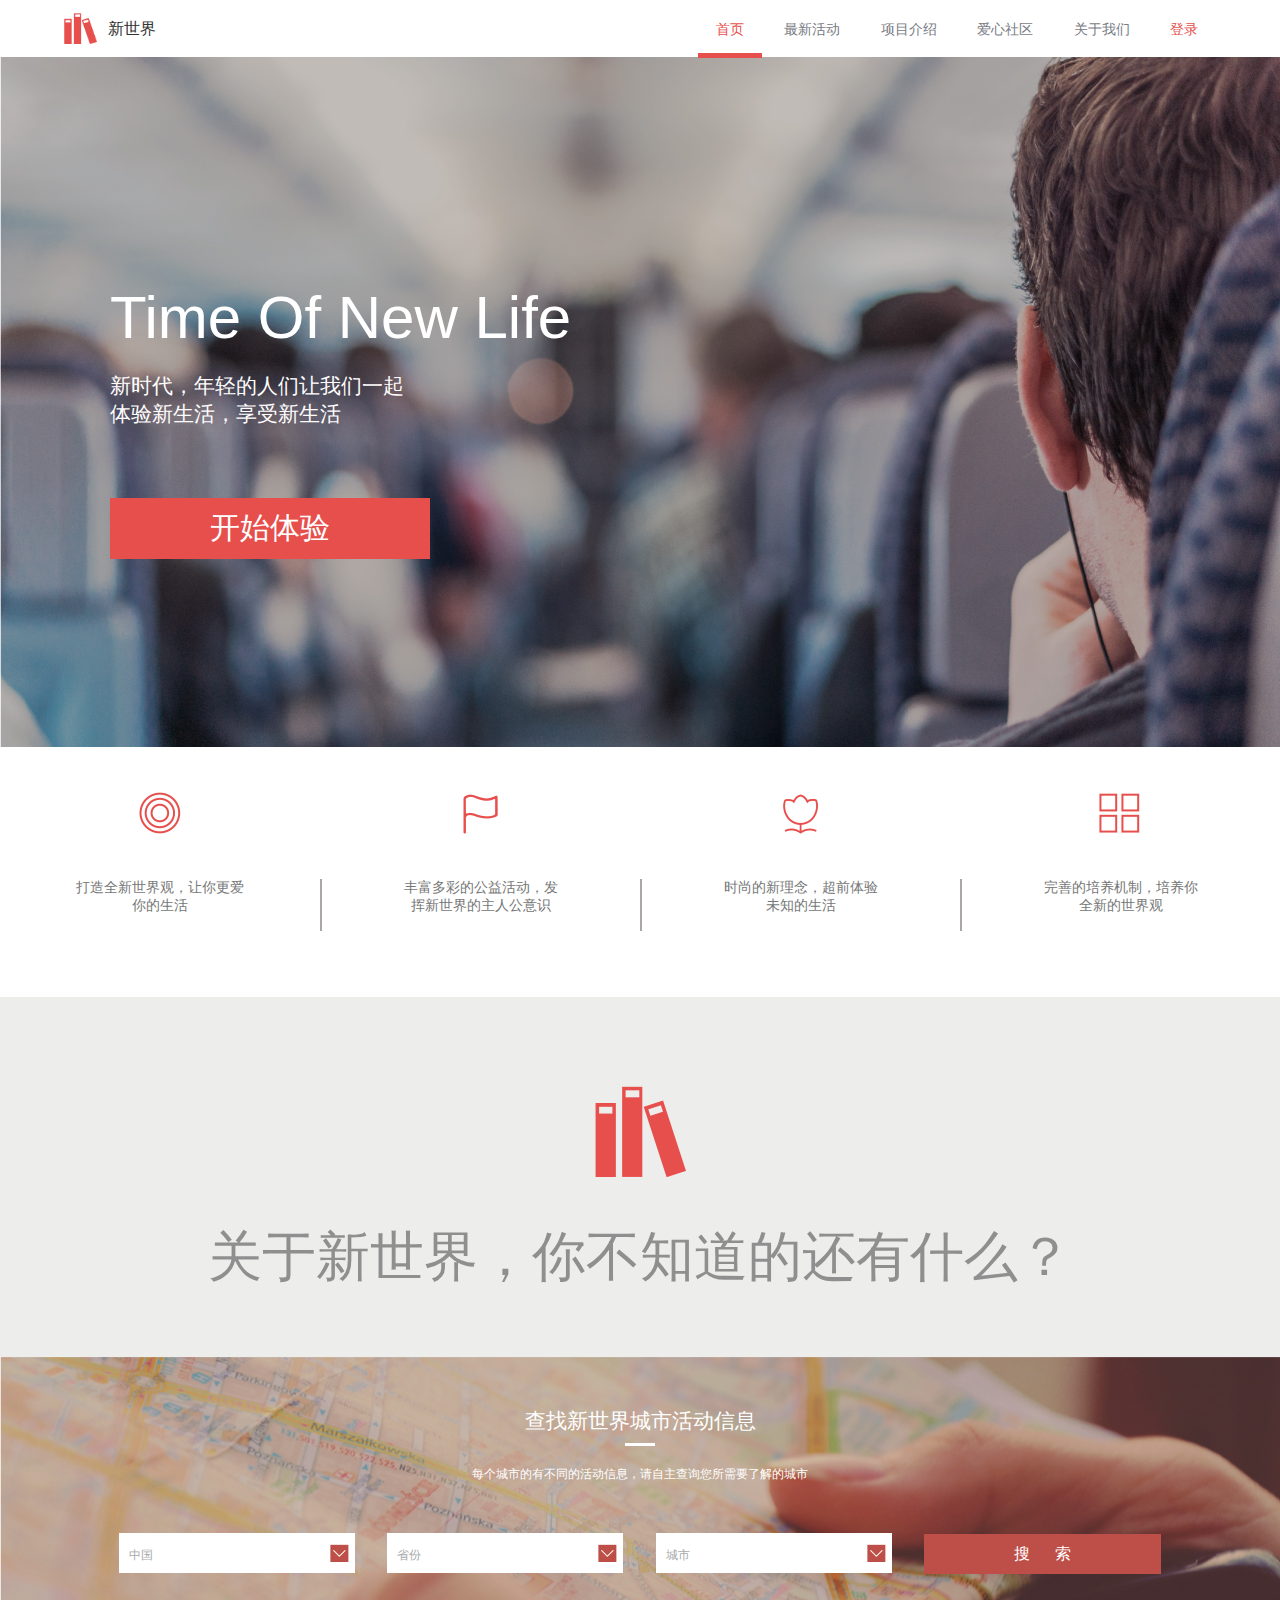
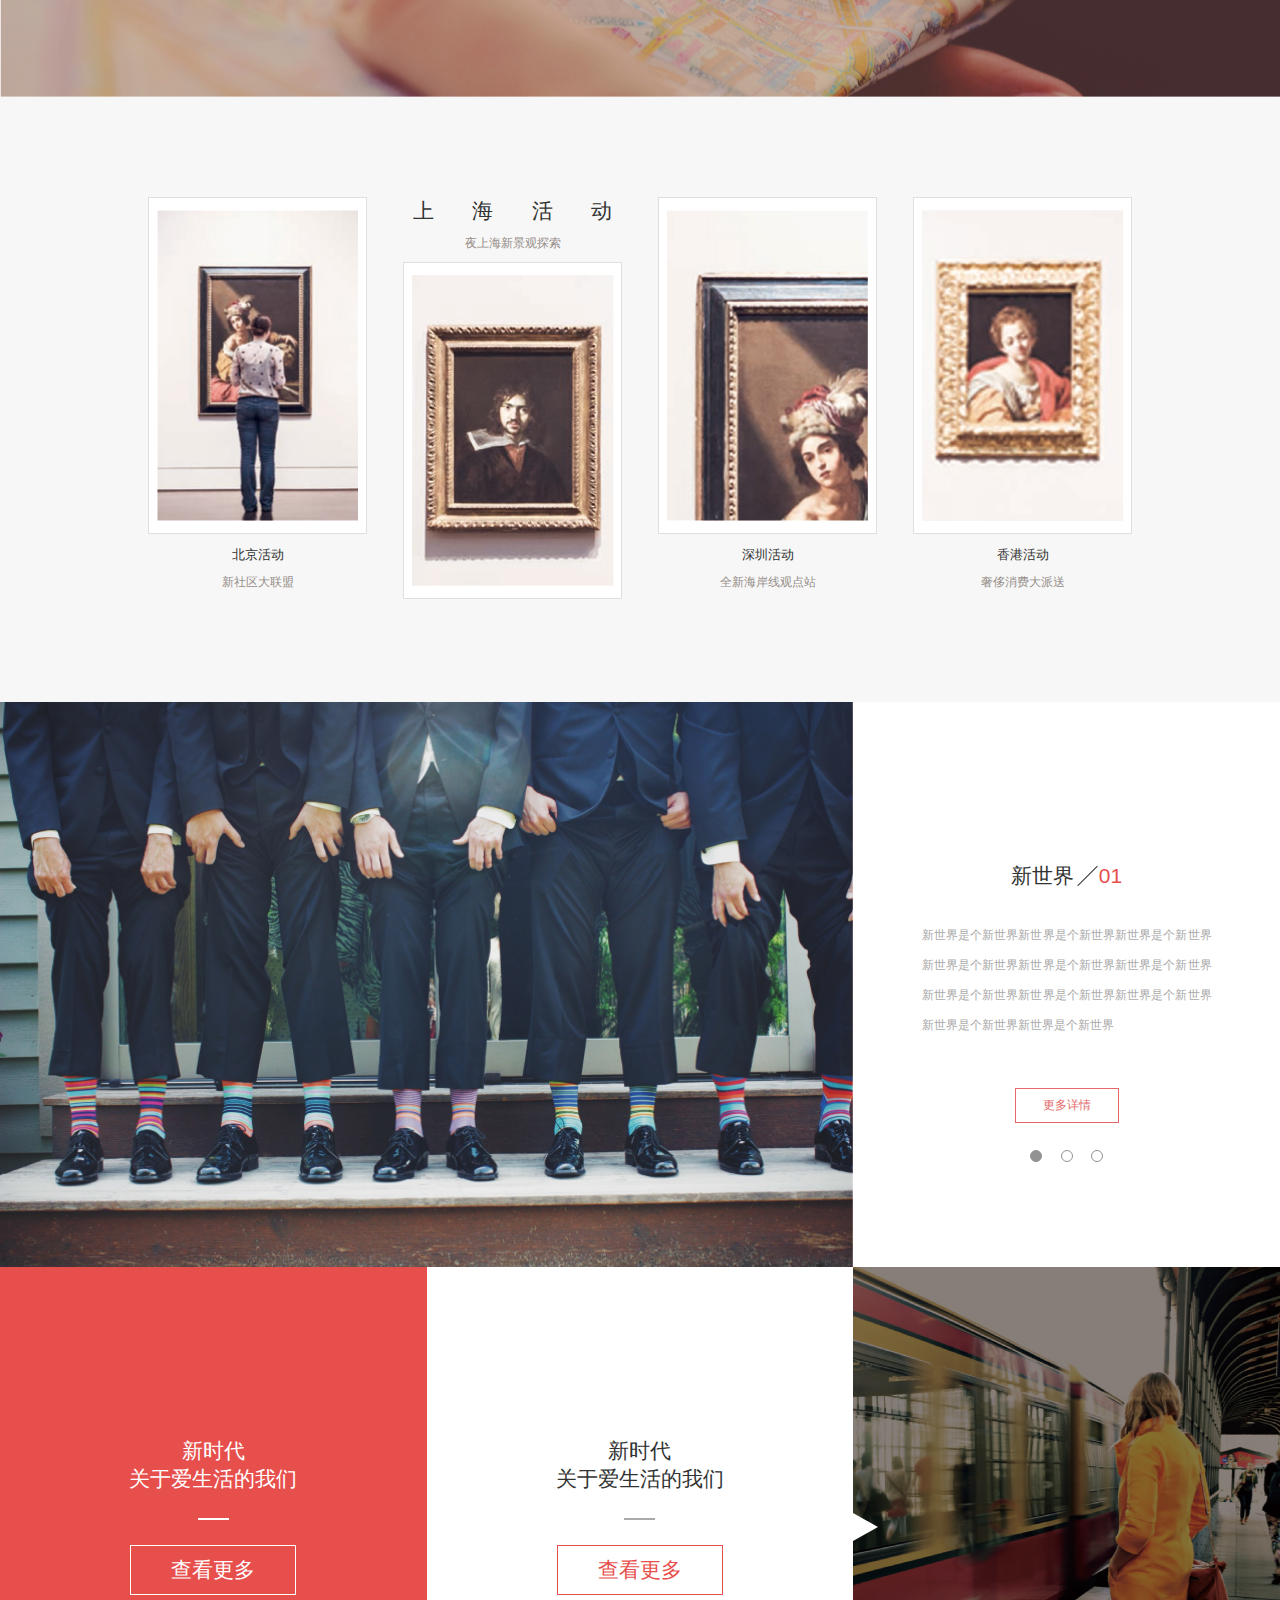
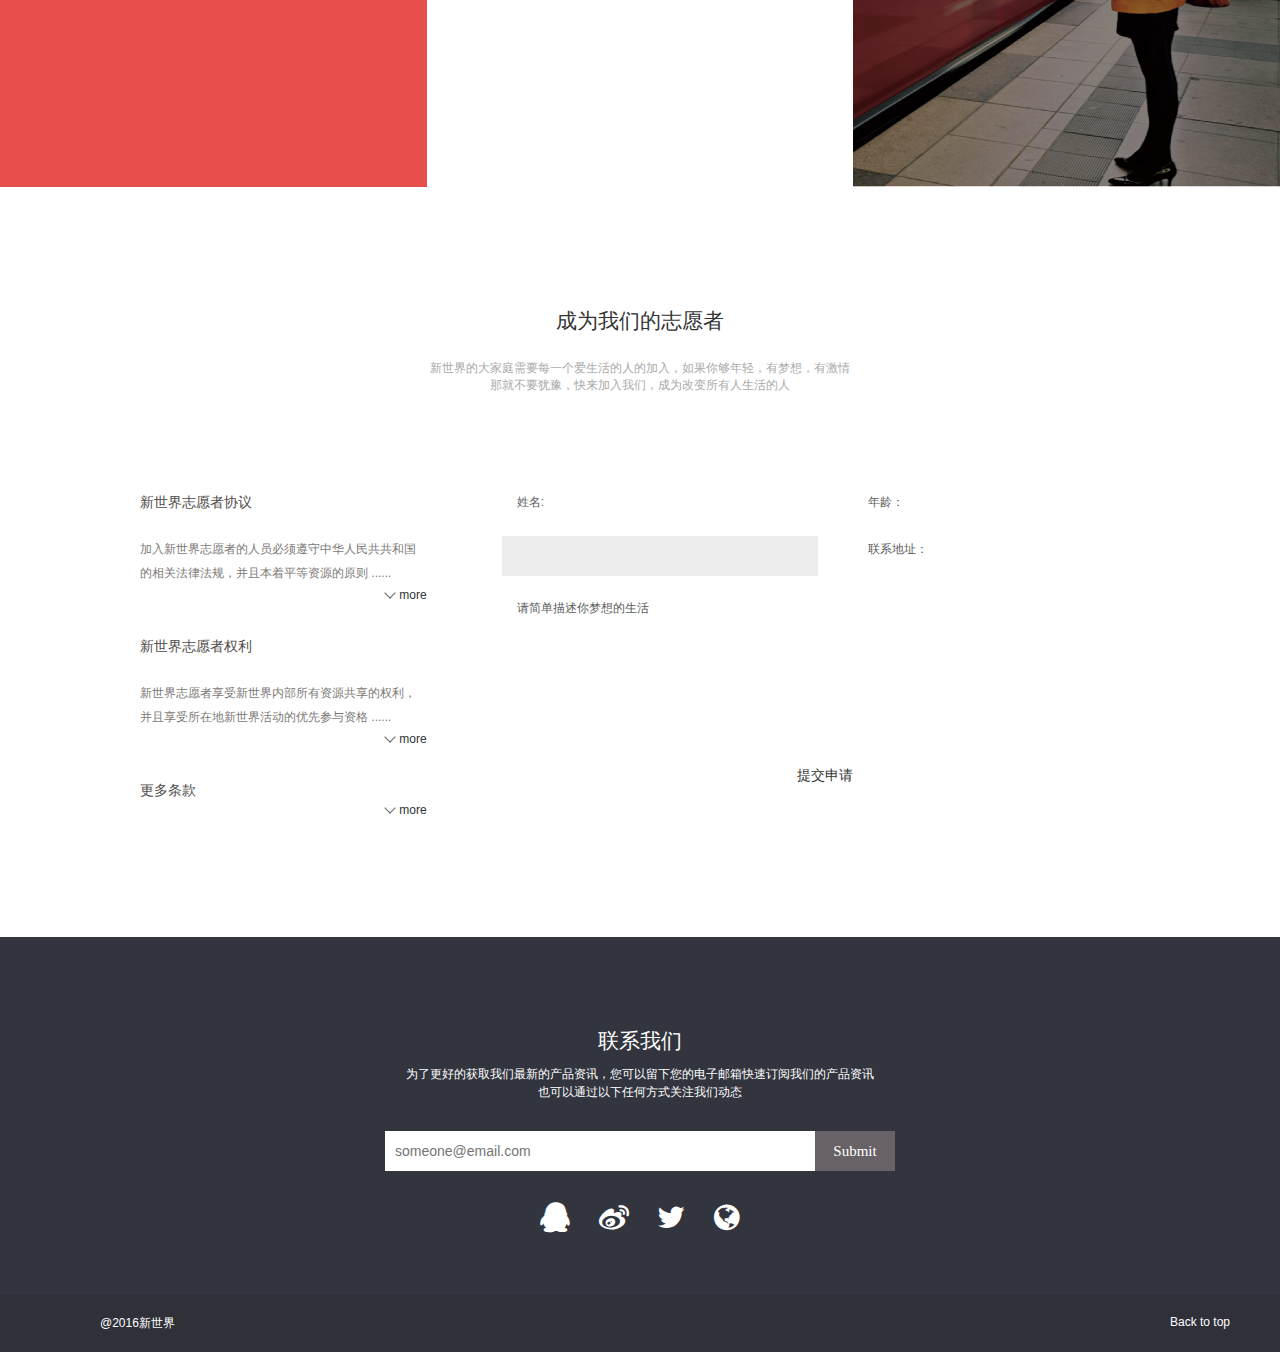
<file: task007/index.html>
<!DOCTYPE html>
<html lang="zh-Hans">
<head>
  <meta charset="UTF-8">
  <meta name="viewport" content="width=device-width, user-scalable=no, initial-scale=1.0, maximum-scale=1.0, minimum-scale=1.0">
  <meta http-equiv="X-UA-Compatible" content="IE=edge,chrome=1">

  <link rel="stylesheet" href="https://maxcdn.bootstrapcdn.com/font-awesome/4.5.0/css/font-awesome.min.css">
  <link rel="stylesheet" href="style.css">
  <title>2016新世界</title>
</head>
<body>
  <header>
    <div class="logo">新世界</div>
    <ul class="nav">
      <li class="nav-item active"><a href="javascript:void(0)">首页</a></li>
      <li class="nav-item"><a href="javascript:void(0)">最新活动</a></li>
      <li class="nav-item"><a href="javascript:void(0)">项目介绍</a></li>
      <li class="nav-item"><a href="javascript:void(0)">爱心社区</a></li>
      <li class="nav-item"><a href="javascript:void(0)">关于我们</a></li>
      <li class="nav-item login"><a href="javascript:void(0)">登录</a></li>
    </ul>
  </header>
  <main>
    <section class="banner">
      <div class="banner-wrap">
        <h2>Time Of New Life</h2>
        <p>新时代，年轻的人们让我们一起</p>
        <p>体验新生活，享受新生活</p>
        <a href="javascript:void(0)" class="banner-btn">开始体验</a>
      </div>
    </section>
    <section class="sec2">
      <div class="tips">
        <div class="icon icon1"></div>
        <span>打造全新世界观，让你更爱<br>你的生活</span>
      </div>
      <div class="tips">
        <div class="icon icon2"></div>
        <span>丰富多彩的公益活动，发<br>挥新世界的主人公意识</span>
      </div>
      <div class="tips">
        <div class="icon icon3"></div>
        <span>时尚的新理念，超前体验<br>未知的生活</span>
      </div>
      <div class="tips">
        <div class="icon icon4"></div>
        <span>完善的培养机制，培养你<br>全新的世界观</span>
      </div>
    </section>
    <section class="sec3">
      <img src="images/task_1_7_1_03.png" height="91" width="91" alt="book-logo">
      <p>关于新世界，你不知道的还有什么？</p>
    </section>
    <section class="sec4">
      <h4>查找新世界城市活动信息</h4>
      <p>每个城市的有不同的活动信息，请自主查询您所需要了解的城市</p>
      <div class="select-wrap">
        <select>
          <option disabled selected>中国</option>
        </select>
        <select>
          <option disabled selected>省份</option>
          <option>北京市</option>
          <option>天津市</option>
          <option>河北省</option>
          <option>陕西省</option>
          <option>内蒙古自治区</option>
          <option>辽宁省</option>
        </select>
        <select>
          <option disabled selected>城市</option>
        </select>
        <a href="javascript:void(0)">搜索</a>
      </div>
    </section>
    <section class="sec5">
      <div class="sec5-wrap">
        <div class="colum-wrap">
          <div class="pic">
            <img src="images/pic_14.jpg" alt="北京活动">
          </div>
          <h5>北京活动</h5>
          <p>新社区大联盟</p>
        </div>
        <div class="colum-wrap">
          <h4>上海活动</h4>
          <p>夜上海新景观探索</p>
          <div class="pic">
            <img src="images/pic_20.jpg" alt="北京活动">
          </div>
        </div>
        <div class="colum-wrap">
          <div class="pic">
            <img src="images/pic_17.jpg" alt="北京活动">
          </div>
          <h5>深圳活动</h5>
          <p>全新海岸线观点站</p>
        </div>
        <div class="colum-wrap">
          <div class="pic">
            <img src="images/pic_11.jpg" alt="北京活动">
          </div>
          <h5>香港活动</h5>
          <p>奢侈消费大派送</p>
        </div>
      </div>
    </section>
    <section class="sec6">
      <div class="pic-wrap"></div>
      <div class="content-wrap">
        <div class="content-title">
          <h4>新世界</h4>
          <span>01</span>
        </div>
        <p>新世界是个新世界新世界是个新世界新世界是个新世界新世界是个新世界新世界是个新世界新世界是个新世界新世界是个新世界新世界是个新世界新世界是个新世界新世界是个新世界新世界是个新世界</p>
        <a href="javascript:void(0)">更多详情</a>
        <ul class="pagination">
          <li class="selected"></li>
          <li></li>
          <li></li>
        </ul>
      </div>
    </section>
    <section class="sec7">
      <div class="colum-3 colum-l">
        <p>新时代<br>关于爱生活的我们</p>
        <a href="javascirpt:void(0)">查看更多</a>
      </div>
      <div class="colum-3 colum-m">
        <p>新时代<br>关于爱生活的我们</p>
        <a href="javascirpt:void(0)">查看更多</a>
      </div>
      <div class="colum-3 colum-r"></div>
    </section>
    <section class="sec8">
      <div class="sec8-title">
        <h4>成为我们的志愿者</h4>
        <p>新世界的大家庭需要每一个爱生活的人的加入，如果你够年轻，有梦想，有激情<br>那就不要犹豫，快来加入我们，成为改变所有人生活的人 </p>
      </div>
      <div class="colum-3 colum-l">
        <div class="part">
          <h5>新世界志愿者协议</h5>
          <p>加入新世界志愿者的人员必须遵守中华人民共共和国的相关法律法规，并且本着平等资源的原则 ......</p>
          <a href="javascript:void(0)" class="more"><span></span>more</a>
        </div>
        <div class="part">
          <h5>新世界志愿者权利</h5>
          <p>新世界志愿者享受新世界内部所有资源共享的权利，并且享受所在地新世界活动的优先参与资格 ......</p>
          <a href="javascript:void(0)" class="more"><span></span>more</a>
        </div>
        <div class="part">
          <h5>更多条款</h5>
          <a href="javascript:void(0)" class="more"><span></span>more</a>
        </div>
      </div>
      <div class="colum-3 colum-m">
        <label for="uname">姓名:</label>
        <input id="uname" type="text" name="name">
        <label for="dream">请简单描述你梦想的生活</label>
        <textarea name="dream" id="dream"></textarea>
        <a href="javascript:void(0)">提交申请</a>
      </div>
      <div class="colum-3 colum-r">
        <label for="age">年龄：</label>
        <input type="number" id="age">
        <label for="address">联系地址：</label>
        <input type="text" id="address">
      </div>
    </section>
  </main>
  <footer>
    <h4>联系我们</h4>
    <p>为了更好的获取我们最新的产品资讯，您可以留下您的电子邮箱快速订阅我们的产品资讯<br>也可以通过以下任何方式关注我们动态</p>
    <div class="input-wrap">
      <input id="submit-btn" type="submit">
      <div>
        <input id="email-wrap" type="text" placeholder="someone@email.com">
      </div>
    </div>
    <div class="s-icon">
      <a href="javascript:void(0)"><i class="fa fa-qq"></i></a>
      <a href="javascript:void(0)"><i class="fa fa-weibo"></i></a>
      <a href="javascript:void(0)"><i class="fa fa-twitter"></i></a>
      <a href="javascript:void(0)"><i class="fa fa-globe"></i></a>
    </div>
    <div class="copyr">
      <span>@2016新世界</span>
      <a href="#">Back to top</a>
    </div>
  </footer>
</body>
</html>
</file>
<file: stylesheets/stylesheet.css>
* {
  box-sizing: border-box; }

body {
  padding: 0;
  margin: 0;
  font-family: "Open Sans", "Helvetica Neue", Helvetica, Arial, sans-serif;
  font-size: 16px;
  line-height: 1.5;
  color: #606c71; }

a {
  color: #1e6bb8;
  text-decoration: none; }
  a:hover {
    text-decoration: underline; }

.btn {
  display: inline-block;
  margin-bottom: 1rem;
  color: rgba(255, 255, 255, 0.7);
  background-color: rgba(255, 255, 255, 0.08);
  border-color: rgba(255, 255, 255, 0.2);
  border-style: solid;
  border-width: 1px;
  border-radius: 0.3rem;
  transition: color 0.2s, background-color 0.2s, border-color 0.2s; }
  .btn + .btn {
    margin-left: 1rem; }

.btn:hover {
  color: rgba(255, 255, 255, 0.8);
  text-decoration: none;
  background-color: rgba(255, 255, 255, 0.2);
  border-color: rgba(255, 255, 255, 0.3); }

@media screen and (min-width: 64em) {
  .btn {
    padding: 0.75rem 1rem; } }

@media screen and (min-width: 42em) and (max-width: 64em) {
  .btn {
    padding: 0.6rem 0.9rem;
    font-size: 0.9rem; } }

@media screen and (max-width: 42em) {
  .btn {
    display: block;
    width: 100%;
    padding: 0.75rem;
    font-size: 0.9rem; }
    .btn + .btn {
      margin-top: 1rem;
      margin-left: 0; } }

.page-header {
  color: #fff;
  text-align: center;
  background-color: #159957;
  background-image: linear-gradient(120deg, #155799, #159957); }

@media screen and (min-width: 64em) {
  .page-header {
    padding: 5rem 6rem; } }

@media screen and (min-width: 42em) and (max-width: 64em) {
  .page-header {
    padding: 3rem 4rem; } }

@media screen and (max-width: 42em) {
  .page-header {
    padding: 2rem 1rem; } }

.project-name {
  margin-top: 0;
  margin-bottom: 0.1rem; }

@media screen and (min-width: 64em) {
  .project-name {
    font-size: 3.25rem; } }

@media screen and (min-width: 42em) and (max-width: 64em) {
  .project-name {
    font-size: 2.25rem; } }

@media screen and (max-width: 42em) {
  .project-name {
    font-size: 1.75rem; } }

.project-tagline {
  margin-bottom: 2rem;
  font-weight: normal;
  opacity: 0.7; }

@media screen and (min-width: 64em) {
  .project-tagline {
    font-size: 1.25rem; } }

@media screen and (min-width: 42em) and (max-width: 64em) {
  .project-tagline {
    font-size: 1.15rem; } }

@media screen and (max-width: 42em) {
  .project-tagline {
    font-size: 1rem; } }

.main-content :first-child {
  margin-top: 0; }
.main-content img {
  max-width: 100%; }
.main-content h1, .main-content h2, .main-content h3, .main-content h4, .main-content h5, .main-content h6 {
  margin-top: 2rem;
  margin-bottom: 1rem;
  font-weight: normal;
  color: #159957; }
.main-content p {
  margin-bottom: 1em; }
.main-content code {
  padding: 2px 4px;
  font-family: Consolas, "Liberation Mono", Menlo, Courier, monospace;
  font-size: 0.9rem;
  color: #383e41;
  background-color: #f3f6fa;
  border-radius: 0.3rem; }
.main-content pre {
  padding: 0.8rem;
  margin-top: 0;
  margin-bottom: 1rem;
  font: 1rem Consolas, "Liberation Mono", Menlo, Courier, monospace;
  color: #567482;
  word-wrap: normal;
  background-color: #f3f6fa;
  border: solid 1px #dce6f0;
  border-radius: 0.3rem; }
  .main-content pre > code {
    padding: 0;
    margin: 0;
    font-size: 0.9rem;
    color: #567482;
    word-break: normal;
    white-space: pre;
    background: transparent;
    border: 0; }
.main-content .highlight {
  margin-bottom: 1rem; }
  .main-content .highlight pre {
    margin-bottom: 0;
    word-break: normal; }
.main-content .highlight pre, .main-content pre {
  padding: 0.8rem;
  overflow: auto;
  font-size: 0.9rem;
  line-height: 1.45;
  border-radius: 0.3rem; }
.main-content pre code, .main-content pre tt {
  display: inline;
  max-width: initial;
  padding: 0;
  margin: 0;
  overflow: initial;
  line-height: inherit;
  word-wrap: normal;
  background-color: transparent;
  border: 0; }
  .main-content pre code:before, .main-content pre code:after, .main-content pre tt:before, .main-content pre tt:after {
    content: normal; }
.main-content ul, .main-content ol {
  margin-top: 0; }
.main-content blockquote {
  padding: 0 1rem;
  margin-left: 0;
  color: #819198;
  border-left: 0.3rem solid #dce6f0; }
  .main-content blockquote > :first-child {
    margin-top: 0; }
  .main-content blockquote > :last-child {
    margin-bottom: 0; }
.main-content table {
  display: block;
  width: 100%;
  overflow: auto;
  word-break: normal;
  word-break: keep-all; }
  .main-content table th {
    font-weight: bold; }
  .main-content table th, .main-content table td {
    padding: 0.5rem 1rem;
    border: 1px solid #e9ebec; }
.main-content dl {
  padding: 0; }
  .main-content dl dt {
    padding: 0;
    margin-top: 1rem;
    font-size: 1rem;
    font-weight: bold; }
  .main-content dl dd {
    padding: 0;
    margin-bottom: 1rem; }
.main-content hr {
  height: 2px;
  padding: 0;
  margin: 1rem 0;
  background-color: #eff0f1;
  border: 0; }

@media screen and (min-width: 64em) {
  .main-content {
    max-width: 64rem;
    padding: 2rem 6rem;
    margin: 0 auto;
    font-size: 1.1rem; } }

@media screen and (min-width: 42em) and (max-width: 64em) {
  .main-content {
    padding: 2rem 4rem;
    font-size: 1.1rem; } }

@media screen and (max-width: 42em) {
  .main-content {
    padding: 2rem 1rem;
    font-size: 1rem; } }

.site-footer {
  padding-top: 2rem;
  margin-top: 2rem;
  border-top: solid 1px #eff0f1; }

.site-footer-owner {
  display: block;
  font-weight: bold; }

.site-footer-credits {
  color: #819198; }

@media screen and (min-width: 64em) {
  .site-footer {
    font-size: 1rem; } }

@media screen and (min-width: 42em) and (max-width: 64em) {
  .site-footer {
    font-size: 1rem; } }

@media screen and (max-width: 42em) {
  .site-footer {
    font-size: 0.9rem; } }
</file>
<file: stylesheets/github-light.css>
/*
   Copyright 2014 GitHub Inc.

   Licensed under the Apache License, Version 2.0 (the "License");
   you may not use this file except in compliance with the License.
   You may obtain a copy of the License at

       http://www.apache.org/licenses/LICENSE-2.0

   Unless required by applicable law or agreed to in writing, software
   distributed under the License is distributed on an "AS IS" BASIS,
   WITHOUT WARRANTIES OR CONDITIONS OF ANY KIND, either express or implied.
   See the License for the specific language governing permissions and
   limitations under the License.

*/

.pl-c /* comment */ {
  color: #969896;
}

.pl-c1      /* constant, markup.raw, meta.diff.header, meta.module-reference, meta.property-name, support, support.constant, support.variable, variable.other.constant */,
.pl-s .pl-v /* string variable */ {
  color: #0086b3;
}

.pl-e  /* entity */,
.pl-en /* entity.name */ {
  color: #795da3;
}

.pl-s .pl-s1 /* string source */,
.pl-smi      /* storage.modifier.import, storage.modifier.package, storage.type.java, variable.other, variable.parameter.function */ {
  color: #333;
}

.pl-ent /* entity.name.tag */ {
  color: #63a35c;
}

.pl-k /* keyword, storage, storage.type */ {
  color: #a71d5d;
}

.pl-pds              /* punctuation.definition.string, string.regexp.character-class */,
.pl-s                /* string */,
.pl-s .pl-pse .pl-s1 /* string punctuation.section.embedded source */,
.pl-sr               /* string.regexp */,
.pl-sr .pl-cce       /* string.regexp constant.character.escape */,
.pl-sr .pl-sra       /* string.regexp string.regexp.arbitrary-repitition */,
.pl-sr .pl-sre       /* string.regexp source.ruby.embedded */ {
  color: #183691;
}

.pl-v /* variable */ {
  color: #ed6a43;
}

.pl-id /* invalid.deprecated */ {
  color: #b52a1d;
}

.pl-ii /* invalid.illegal */ {
  background-color: #b52a1d;
  color: #f8f8f8;
}

.pl-sr .pl-cce /* string.regexp constant.character.escape */ {
  color: #63a35c;
  font-weight: bold;
}

.pl-ml /* markup.list */ {
  color: #693a17;
}

.pl-mh        /* markup.heading */,
.pl-mh .pl-en /* markup.heading entity.name */,
.pl-ms        /* meta.separator */ {
  color: #1d3e81;
  font-weight: bold;
}

.pl-mq /* markup.quote */ {
  color: #008080;
}

.pl-mi /* markup.italic */ {
  color: #333;
  font-style: italic;
}

.pl-mb /* markup.bold */ {
  color: #333;
  font-weight: bold;
}

.pl-md /* markup.deleted, meta.diff.header.from-file */ {
  background-color: #ffecec;
  color: #bd2c00;
}

.pl-mi1 /* markup.inserted, meta.diff.header.to-file */ {
  background-color: #eaffea;
  color: #55a532;
}

.pl-mdr /* meta.diff.range */ {
  color: #795da3;
  font-weight: bold;
}

.pl-mo /* meta.output */ {
  color: #1d3e81;
}
</file>
<file: task002/style.css>
body{
	background-color: rgb(222,222,222);
	margin: 0;
	padding: 0;
}

/*头部样式*/
header{
	background-color: rgb(51,51,51);
}
header img{
	float: left;
	margin-left: 2em;
	max-height: 60px;
}

header ul{
	display: inline-block;
	float:right;
	list-style: outside none disc;
}
header ul li{
	float: left;
	margin-left: 1em;
}

.header_li{
	color: #535459;
}




/*所有section的统一样式*/
section{
	margin: 25px;
	padding: 20px;
	background-color: white;
	/*box-shadow: h-shadow v-shadow blur spread color inset;*/
	box-shadow: 2px 2px  5px #888888;
}

/*所有section中的标题样式*/
h2{font-size: 18px;}
h3{color: rgb(103,107,110);font-size: 15px;}
h4{color: #706D8B;font-size: 12px;}

/*section3中的具体样式*/
#sec3{

}
.box{
	list-style: none;
	zoom:1; /* 适用于IE,使ul能自适应高度 */
}
.imgbox{
}
.imgbox div{
	padding: 10px;
	margin: 10px;
	border:1px solid gray;
	display: inline-block;
	float: left;
	clear: both;
}
#sec3 p{text-align: center;margin: 0 0 10px 0;}
#sec3 img{
	max-width: 100px;
	min-height: 80px;
}





/*section4中的具体样式*/
table{
	border:1px solid #CCCCCC;
	width: 100%;
	margin: 0;
	padding: 0;
	text-align: left;
	font-weight: bold;
	border-collapse: collapse;/*合并边框*/
}
td{
	border:1px solid #CCCCCC;
	padding: 5px;
}
/*table表头样式*/
.th{
	background-color: rgb(51,51,51);
	color: white;
	border:1px solid #CCCCCC;
}
/*table表尾样式*/
.sum{
	background-color: rgb(204,204,204);
}
thead{width: 1024px;}





/*section5中的具体样式*/
/*标题样式*/
.h2{border-left: 4px solid rgb(204,204,204);height: 3em;}
h2{font-size: 18px;margin-left: 20px;padding: 5px;line-height: 1.8em;}

/*用户信息样式*/
#user_info{
	width: 100%;
	margin-top: 10px;
}

label{
	display: inline-block;
	width: 40%;
	text-align: right;
	margin-right: 1em;
	margin-top: 0.7em;
}

.info_box{
	margin-top: 0.3em;
}
/*email*/
.form_block{
	display: inline-block;
	margin-right: 1em;
	margin-top: 0.7em;
	vertical-align: top;
}
.request{
	color: gray;
	font-size: 0.7em;
}

textarea{
	height: 10em;
	width: 50%;
	vertical-align: text-top;
}

.submit{
	width: 100%;
	border-radius: 10px;
	background-color: rgb(51,85,208);
	color: white;
	font-weight: bold;
	height: 3em;
}

/*footer样式*/
footer{
	width: 100%;
	height: 5em;
	background-color: black;
	text-align: center;
	font-family: "微软雅黑";
	color: white;
	font-weight: bold;;
	font-size: 0.8em;
	line-height: 4em;
	margin: 0;
}
</file>
<file: task003/style.css>
body{
	padding: 20px;
	margin: 0;
}
#box{
	border:1px solid #999;
	padding: 20px;
	background-color: #eee;
}

/*左盒子*/
.left{
	width: 160px;
	padding: 20px;
	border:1px solid #999;
	background-color: white;
	float: left;
}
.teamlogo{
	width: 80px;
	height: 80px;
	border:1px solid #999;
	background-color: white;
}

.teamlogo img{
	width: 100%;
	height: 90%;
}

.left span{
	color: rgb(5,128,187);
	font-weight: bold;
	margin-left: 16px;
	font-family: "STKaiti";
	font-size: 18px;
}

/*中间盒子*/
.center{
	background-color: white;
	padding: 20px;
	border:1px solid #999;
	position: relative;
	margin-left: 240px;
	margin-right: 160px;
}


/*右边盒子*/
.right{
	padding: 20px;
	width: 80px;
	border:1px solid #999;
	background-color: white;
	float: right;
}
.person{
	width: 80px;
	height: 80px;
	margin-top: 1em;
	border:1px solid #999;
	background-color: #eee;
}

.person img{
	width: 100%;
	height: 100%;
}


@media screen and (max-width: 640px) {
    body {
        background-color:lightblue;
    }
    .left{
    	clear: both;
    }
    .center{
		background-color: white;
		padding: 20px;
		border:1px solid #999;
		position: relative;
		margin-left: 0px;
		margin-top: 167px;
		width: 160px;
    }
}

@media screen and (max-width: 405px) {
    body {
        background-color:red;
    }
    .left{
    	clear: both;
    	width: 90%;
    }
    .center{
    	width: 90%;
		background-color: white;
		padding: 20px;
		border:1px solid #999;
		position: relative;
		margin-left: 0px;
		margin-top: 420px;
    }
    .right{
    	width: 90%;
    	margin-top: 1em;
    	position: relative;
    	left: 10px;
    }
    .person{
    	display: inline-block;
    }
}
</file>
<file: task004/style.css>
body{
	margin: 0;
	padding: 0;
	background-color: gray;
}
#box{
	width: 400px;
	height: 200px;
	background-color: white;
	position: relative;
}
.round{
	position: absolute;
	width:50px;
	height: 50px; 
	background-color: orange;
}
#round1{
	border-bottom-right-radius: 50px;
}
#round2{
	border-top-left-radius: 50px;
	bottom: 0;
	right: 0;
}
</file>
<file: task006/style.css>
*{
	margin: 0;
	padding: 0;
}
/*整体一个大盒子样式*/
#content{
	width: 980px;
	height: 1386px;
	padding-left: 44px;
	padding-right: 44px;
	padding-bottom: 44px;
	margin: 0 auto;	
	border:1px solid #cccccc;
}
/*顶部样式*/
header{
	width: 892px;
	height: 61px;
	border-bottom: 2px solid #938e8c;
}
.box{
	width: 110px;
	height: 61px;
	float: left;
	text-align: center;
	background-color: rgb(213,93,92);
}
.box span{
	font-family: "SimHei" ;
	font-size: 12px;
	color: white;
	line-height: 110px;
}
.time{
	font-size: 12px;
	color: #d45d5c;
	font-family: "SimHei";
	display: inline-block;
	float: right;
	line-height: 110px;
}

/*section1样式*/
#se1{
	margin-top: 30px;
}

/*banner样式*/
#banner{
	width: 641px;
	height: 301px;
	background-image: url("images/task_1_6_1_03.png");
	float: left;
}
.banner_left{
	float: left;
	width: 191px;
	height: 301px;
	background-color: rgb(78,118,90);
	filter:alpha(opacity=60);  /* ie 有效*/
	-moz-opacity:0.6; /* Firefox  有效*/
	opacity: 0.6; /* 通用，其他浏览器  有效*/
}
.banner_right{
	float: right;
	width: 191px;
	height: 301px;
	background-color: rgb(195,116,110);
	filter:alpha(opacity=60);  /* ie 有效*/
	-moz-opacity:0.6; /* Firefox  有效*/
	opacity: 0.6; /* 通用，其他浏览器  有效*/
}

/*banner_title样式*/
#banner_title{
	width: 203px;
	height: 301px;
	left: 45px;
	border-top: 2px solid #cc8091;
	float: left;
	position: relative;
}

/*下划线字体样式*/
u p{
	font-size: 24px;
	color: #000000;
	font-family: "微软雅黑";
	line-height: 30px;
}
u p:first-letter{
	font-size: 28px;
}

.sub_title{
	width: 203px;
	font-size: 12px;
	color: #676767;
	font-family: "楷体";
	line-height:10px;
}

/*700*/
.num700{
	margin: 0;
	width: 203px;
	font-size: 116px;
	color: #75b86b;
	font-family: "微软雅黑";	
}
/*3.2*/
.num32{
	position: absolute;
	bottom: 0;
	font-size: 55px;
	color: #cc8091;
	font-family: "微软雅黑";
}
/*css*/
.css{
	position: absolute;
	left: 78px;bottom: 10px;
}
.css_top{
	font-size: 21px;
	color: #cc8091;
	font-family: "微软雅黑";
}
.css_bottom{
	font-size: 12px;
	color: #cc8091;
	font-family: "微软雅黑";
}

/*sec2样式*/
#sec2{
	width: 892px;
	margin-top: 40px;
}
#passage1{
	width: 641px;
}
#passage1 h2{
	text-decoration: underline;
	font-size: 19px;
	font-family: "微软雅黑";
	font-weight: bold;
}
#passage1 p{
	font-size: 12px;
	line-height: 16px;
}
/*what*/
.what{
	float: left;
	width: 236.4px;
	margin-top: 30px;
}
.what_h{color: #418c59;}
.what p{
	color: #767777;
	font-family: "宋体";
}

/*when*/
.when{
	float: left;
	width: 182.3px;
	margin-left: 20px;
	margin-top: 30px;
}
.when_h{color: #d2994f;}
.when p{
	color: #231815;
	font-family: "微软雅黑";
	filter:alpha(opacity=70);  
	-moz-opacity:0.7; 
	opacity: 0.7; 
}

/*how*/
.how{
	float: left;
	width: 182.3px;
	margin-left: 20px;
	margin-top: 30px;
}
.how_h{color: #cc7680;}
.how p{
	color: gray;
	font-family: "微软雅黑";
	line-height: 25px;
}
.how ul{
	margin-top: 30px;
	list-style: none;
}
.how span{
	color: #cd4a48;
	font-family: "微软雅黑";
	font-style: italic;
	filter:alpha(opacity=60);  /* ie 有效*/
	-moz-opacity:0.6; /* Firefox  有效*/
	opacity: 0.6; /* 通用，其他浏览器  有效*/
}

/*sec3*/
#sec3{
	width: 892px;
	height: 643px;
	margin-top: 50px;
}
/*sec3左边样式*/
#sec3_left{
	width: 415px;
	height: 643px;
	float: left;
}
	/*左上角样式*/
#left_top{
	width: 415px;
	border-bottom: 2px solid #11456b;
}
.p1{
	font-size: 42px;
	color: #11456b;
	font-family: "黑体";
	font-weight: bold;
	line-height: 50px;
}
.p1 span{    
	text-transform: uppercase;
	font-size: 72px;
	color: #f5e327;
	font-family: "黑体";
	font-weight: bold;
	font-style: italic;

}
.p2{
	font-size: 33px;
	color: #11456b;
	font-family: "黑体";
	font-weight: bold;
}

	/*左下角样式*/
#left_bottom{
	width: 415px;
	height: 494px;
}
#left_bottom p:first-letter{
	font-size: 70px;
	line-height: 70px;
	color: #f5e327;
	font-family: "微软雅黑";
}
#left_bottom p{
	font-size: 12px;
	font-family: "微软雅黑";
	line-height: 16px;
}

#left_bottom img{
	float: right;
	margin: 10px;
}

/*sec3右边样式*/
#sec3_right{
	width: 436px;
	height: 643px;
	float: left;
	margin-left: 20px;
}
/*右上角样式*/
#right_top{
	position: relative;
	width: 458px;
	height: 275px;
}
#right_top img{
	width: 458px;
	height: 275px;
}
#pic_intro{
	line-height: 61px;
	position: absolute;
	bottom: 0;
	width: 458px;
	height: 61px;
	background-color: black;
	filter:alpha(opacity=60);  /* ie 有效*/
	-moz-opacity:0.6; /* Firefox  有效*/
	opacity: 0.6; /* 通用，其他浏览器  有效*/
}
#pic_intro p{
	font-size: 26px;
	color: white;
	font-family: "微软雅黑";
	text-indent: 0.5em;
}
.pic_span1{
	margin-left: 30px;
	width: 3px;
	height: 44px;
	color: #72b16a;
}
.pic_span2{
	font-size: 12px;
	font-style: italic;
	font-family: "微软雅黑";
	color: #72b16a;
}
/*右下角样式*/
#right_bottom{
	width: 458px;
	height: 338px;
	margin-top: 30px;
	background-color: rgb(238,238,214);
	position: relative;
}
#right_bottom ul{
	list-style-image: url("images/task_1_6_1_3.png");
	font-size: 16px;
	color: #5a5b5b;
	font-family: "宋体";
	font-style: italic;
	line-height: 20px;
	text-align: left;
	margin-left: 40px;
}
.end{
	width: 458px;
	height: 160px;
	margin-top: 30px;
	position: absolute;
	bottom: 0;
}
.pink{
	background-color: rgb(213,93,92);
	width: 260px;
	height: 160px;
	float: left;
}
.zero{
	font-size: 110px;
	color: white;
	font-family: "微软雅黑";
	float: left;
}
.number{
	float: left;
	border-left: 2px solid white;
	height: 86px;
	margin-top: 37px;
}
.number p{
	margin-left: 10px;
}
.num{
	font-size: 21px;
	color: white;
	font-style: italic;
	line-height: 24px;
	font-family: "黑体";
}
.num_bottom{
	font-size: 12px;
	color: white;
	line-height: 12px;
	font-family: "黑体";
}
.hello{
	width: 188px;
	height: 160px;
	float: left;
	margin-left: 10px;
}
.hello p{
	width: 188px;
	height: 160px;
	font-size: 14px;
	color: #5a5b5b;
	font-family: "黑体";
	font-style: italic;
	line-height: 16px;
}
.hello span{
	color:  rgb(213,93,92);
	font-size: 72px;
	font-style:oblique;
	font-family: "黑体";
	line-height: 30px;
} 
	
/*footer*/
footer{
	width: 892px;
	margin-top: 40px;
	border-top: 1px solid #938e8c;
}
footer p{
	font-size: 12px;
	font-family: "黑体";
	color: #d45d5c;
	float: right;
}
</file>
<file: task007/style.css>
*,*:before,*:after{
  -webkit-box-sizing: border-box;
  -moz-box-sizing: border-box;
  box-sizing: border-box;
  margin: 0;
  padding: 0;
}

a{
  text-decoration: none;
  color: #323333;
}

li{
  list-style: none;
}
img{
  max-width: 100%;
  max-height: 100%;
}

html{
  font-size: 62.5%;
}

body{
  font-size: 1.6rem;
  font-family: "Microsoft YaHei", "Helvetica Neue", Helvetica, sans-serif;
  color: #323333;
}

header{
  min-width: 1280px;
  height: 57px;
  box-shadow: 0 1px 3px rgba(0,0,0,.3);
}
.logo{
  float: left;
  width: 100px;
  height: 100%;
  padding-left: 35px;
  margin-left: 5%;
  line-height: 57px;
  text-align: center;
  background: url(images/task_1_7_1_03.png) no-repeat center left;
  background-size: 33px 31px;
}
.nav{
  float: right;
  margin-right: 5%;
  height: 100%;
  line-height: 57px;
  text-align: center;
}
.nav-item{
  display: inline-block;
  height: 100%;
  padding: 0 18px;
  font-size: 1.4rem;
}
.nav-item a{
  color: #787b83;
}
.nav-item a:hover{
  color: #323333;
}
.nav-item.active{
  border-bottom: 5px solid #e74f4d;
}
.nav-item.active a{
  color: #e74f4d;
}
.login a{
  color: #e74f4d;
}
.banner{
  min-width: 1280px;
  height: 690px;
  background: url(images/banner_02.jpg) no-repeat center;
  background-size: cover;
  overflow: hidden;
}
.banner-wrap{
  max-width: 1280px;
  margin: 0 auto;
  padding-left: 110px;
}
.banner h2{
  margin-top: 226px;
  margin-bottom: 20px;
  font-size: 6rem;
  font-weight: 300;
  color: #fff;
}
.banner p{
  font-size: 2.1rem;
  color: #fffdfd;
}
.banner-btn{
  display: inline-block;
  padding: 10px 100px;
  margin-top: 70px;
  color: #fff;
  background-color: #e74f4d;
  font-size: 3rem;
}
.sec2{
  width: 1280px;
  height: 250px;
  margin: 0 auto;
  text-align: center;
}
.sec2 .icon{
  height: 42px;
  width: 42px;
  margin: 45px auto;
  background: url(images/sprite.png) no-repeat center;
  background-size: 168px 42px;
}
.sec2 .tips{
  float: left;
  height: 100%;
  width: 25%;
}
.sec2 .tips span{
  display: inline-block;
  width: 100%;
  height: 52px;
  border-left: 2px solid #aba6a5;
  color: #767777;
  font-size: 1.4rem;
}
.sec2 .tips:first-of-type span{
  border-left: none;
}
.sec2 .icon1{
  background-position: 0 0;
}
.sec2 .icon2{
  background-position: -42px 0;
}
.sec2 .icon3{
  background-position: -84px 0;
}
.sec2 .icon4{
  background-position: -126px 0;
}
.sec3{
  min-width: 1280px;
  height: 360px;
  padding-top: 89px;
  text-align: center;
  background-color: #ededec;
}
.sec3 p{
  margin-top: 40px;
  opacity: .5;
  font-size: 5.4rem;
  font-family: "SimHei";
}
.sec4{
  min-width: 1280px;
  height: 340px;
  background: url(images/sec4_06.jpg) no-repeat center;
  background-size: cover;
  text-align: center;
  padding-top: 50px;
}
.sec4 h4{
  font-size: 2.1rem;
  color: #fff;
  font-weight: normal;
}
.sec4 h4:after{
  display: block;
  content: '';
  width: 30px;
  height: 3px;
  margin: 8px auto;
  background-color: #fff;
}
.sec4 p{
  color: #fff;
  font-size: 1.2rem;
  margin-top: 20px;
}
.select-wrap{
  height: 40px;
  line-height: 40px;
  margin-top: 50px;
}
.select-wrap select{
  margin-right: 28px;
  width: 236px;
  height: 40px;
  color: #a8aaaa;
  font-size: 1.2rem;
  font-family: "Microsoft YaHei";
  border: none;
  line-height: 44px;
  padding-left: 10px;
  padding-right: 34px;
  background: #fff url(images/drop_arrow_07.png) no-repeat;
  background-position: center right;
  -webkit-appearance: none;
  -moz-appearance: none;
  appearance: none;
}
.select-wrap select:focus{
  outline-color: #be4e48;
}
.select-wrap option{
  color: #323333;
  font-family: "Microsoft YaHei";
  font-size: 1.2rem;
  background-color: #e3e3e4;
}
.select-wrap a{
  display: inline-block;
  padding: 0 65px 0 90px;
  color: #fff;
  background-color: #be4e48;
  letter-spacing: 25px;
}
.sec5{
  height: 605px;
  background-color: #f7f7f7;
}
.sec5-wrap{
  width: 1280px;
  height: 100%;
  margin: 0 auto;
  padding: 100px 130px;
}
.colum-wrap{
  float: left;
  width: 25%;
  height: 100%;
  padding: 0 18px;
  text-align: center;
}
.pic{
  height: 337px;
  padding: 12px 7px;
  border: 1px solid #e1dedc;
  background-color: #fff;
}
.colum-wrap h5{
  font-weight: 300;
  margin-top: 12px;
}
.colum-wrap p{
  font-size: 1.2rem;
  color: #968e8a;
  margin: 10px 0;
}
.colum-wrap h4{
  padding: 0 10px;
  font-weight: 300;
  text-align: justify;
  text-align-last:justify;
  font-size: 2.1rem;
}
.sec6{
  min-width: 1280px;
  height: 565px;
}
.pic-wrap{
  float: left;
  height: 100%;
  width: 66.6666%;
  background: url(images/sec6pic_03.jpg) no-repeat center;
  background-size: cover;
}
.content-wrap{
  height: 100%;
  overflow: hidden;
  text-align: center;
}
.content-title{
  margin-top: 160px;
}
.content-title h4{
  display: inline;
  font-size: 2.1rem;
  font-weight: 300;
}
.content-title span{
  position: relative;
  padding-left: 20px;
  font-family: "Helvetica Neue", Helvetica;
  font-size: 2.1rem;
  color: #e74f4d;
}
.content-title span:before{
  display: block;
  content: '';
  width: 1px;
  height: 28px;
  position: absolute;
  background-color: #323333;
  top: -2px;
  left: 8px;
  -webkit-transform: rotate(45deg);
  transform: rotate(45deg);
}
.content-wrap p{
  width: 290px;
  margin: 0 auto;
  margin-top: 30px;
  font-size: 1.2rem;
  color: #aaa;
  text-align: justify;
  line-height: 2.5;
}
.content-wrap a{
  display: inline-block;
  color: #e46868;
  font-size: 1.2rem;
  padding: 8px 27px;
  margin-top: 48px;
  border: 1px solid;
}
.content-wrap a:hover{
  background-color: #e46868;
  color: #fff;
  border-color: #e46868;
  -webkit-transition: all .3s;
  -o-transition: all .3s;
  transition: all .3s;
}
.pagination{
  margin-top: 25px;
}
.pagination li{
  display: inline-block;
  width: 12px;
  height: 12px;
  margin: 0 7px;
  border-radius: 50%;
  background-color: #fff;
  border: 1px solid #929292;
  cursor: pointer;
}
.pagination li.selected{
  background-color: #929292;
}
.sec7{
  min-width: 1280px;
  height: 520px;
}
.colum-3{
  position: relative;
  float: left;
  width: 33.333333%;
  height: 100%;
  text-align: center;
}
.sec7 .colum-l{
  background-color: #e74f4d;
}
.sec7 .colum-m{
  z-index: 1;
}
.sec7 .colum-m:after{
  position: absolute;
  right: -25px;
  top: 50%;
  margin-top: -14px;
  display: block;
  content: '';
  -webkit-box-sizing: content-box;
  -moz-box-sizing: content-box;
  box-sizing: content-box;
  border-left: 25px solid #fff;
  border-top: 14px solid transparent;
  border-bottom: 14px solid transparent;
}
.sec7 .colum-r{
  background: url(images/colum3_06.jpg) no-repeat center;
  background-size: cover;
}
.sec7 .colum-3 p{
  margin-top: 170px;
  font-size: 2.1rem;
  font-family: "SimHei";
  font-weight: 300;
}
.sec7 .colum-3 p:after{
  display: block;
  content: '';
  margin: 25px auto;
  width: 31px;
  height: 2px;
  background-color: #fff;
}
.sec7 .colum-3 a{
  display: inline-block;
  font-size: 2.1rem;
  font-family: "SimHei";
  padding: 10px 40px;
  border: 1px solid;
  color: #fff;
}
.sec7 .colum-l{
  color: #fff;
}
.sec7 .colum-m a{
  color: #e74f4d;
}
.sec7 .colum-m p:after{
  background-color: #abaaaa;
}
.sec8{
  height: 750px;
  min-width: 1280px;
  overflow: hidden;
}
.sec8-title{
  text-align: center;
}
.sec8-title h4{
  margin-top: 120px;
  font-size: 2.1rem;
  font-weight: 300;
}
.sec8-title p{
  margin-top: 25px;
  margin-bottom: 100px;
  font-size: 1.2rem;
  color: #aaa;
}
.sec8 .part{
  text-align: right;
  color: #231815;
  margin-bottom: 35px;
}
.sec8 .colum-l{
  padding-left: 140px;
}
.sec8 .part h5{
  text-align: left;
  font-weight: 300;
  font-size: 1.4rem;
  opacity: .8;
}
.sec8 .part p{
  text-align: left;
  margin-top: 25px;
  font-size: 1.2rem;
  opacity: .6;
  line-height: 2
}
.sec8 .part .more{
  font-size: 1.2rem;
}
.sec8 .part .more:before{
  position: relative;
  top: -2px;
  left: -5px;
  display: inline-block;
  content: '';
  width: 8px;
  height: 8px;
  border: 1px solid #000;
  border-width: 0 1px 1px 0;
  -webkit-transform: rotate(45deg);
  transform: rotate(45deg);
  opacity: .6;
}
.sec8 .colum-m{
  padding-left: 75px;
  text-align: left;
}
.sec8 label{
  display: block;
  font-size: 1.2rem;
  opacity: .8;
  text-align: left;
  padding-left: 15px;
}
#uname{
  margin-top: 25px;
  margin-bottom: 24px;
  outline: none;
  border: none;
  width: 90%;
  height: 40px;
  background-color: #ededee;
  padding-left: 10px;
  font-size: 1.4rem;
}
#dream{
  display: block;
  width: 90%;
  height: 120px;
  border: none;
  resize: none;
  padding: 10px;
  margin-top: 20px;
}
.sec8 .colum-m a{
  float: right;
  display: inline-block;
  font-size: 1.4rem;
  text-align: right;
  margin-top: 10px;
}
.sec8 .colum-r{
  text-align: left;
  padding-right: 140px;
}
.sec8 .colum-r input{
  width: 90%;
  height: 30px;
  border: none;
}
footer{
  position: relative;
  height: 415px;
  min-width: 1280px;
  background-color: #32353e;
  text-align: center;
  color: #fff;
  padding-top: 90px;
}
footer h4{
  font-size: 2.1rem;
  font-weight: 300;
}
footer p{
  margin-top: 10px;
  font-size: 1.2rem;
  font-family: "SimSun";
  line-height: 1.5;
}
.copyr{
  position: absolute;
  bottom: 0;
  width: 100%;
  height: 57px;
  background-color: #2f3038;
  padding-top: 20px;
}
.input-wrap{
  width: 510px;
  height: 40px;
  margin: 30px auto;
}
.input-wrap div{
  height: 100%;
  overflow: hidden;
}
.input-wrap input{
  height: 100%;
  font-size: 1.4rem;
  padding-left: 10px;
  border: none;
  outline: none;
}
#email-wrap{
  display: block;
  width: 100%;
  overflow: hidden;
}
#submit-btn{
  float: right;
  width: 80px;
  padding: 0;
  font-family: "Microsoft YaHei";
  font-size: 1.5rem;
  color: #fff;
  background-color: #686166;
  cursor: pointer;
}
.s-icon{
  font-size: 3rem;
}
.s-icon a{
  color: #fff;
  margin: 0 10px;
}
.copyr span{
  float: left;
  margin-left: 100px;
  font-size: 1.2rem;
}
.copyr a{
  margin-right: 50px;
  float: right;
  color: #fff;
  font-size: 1.2rem;
}
</file>
